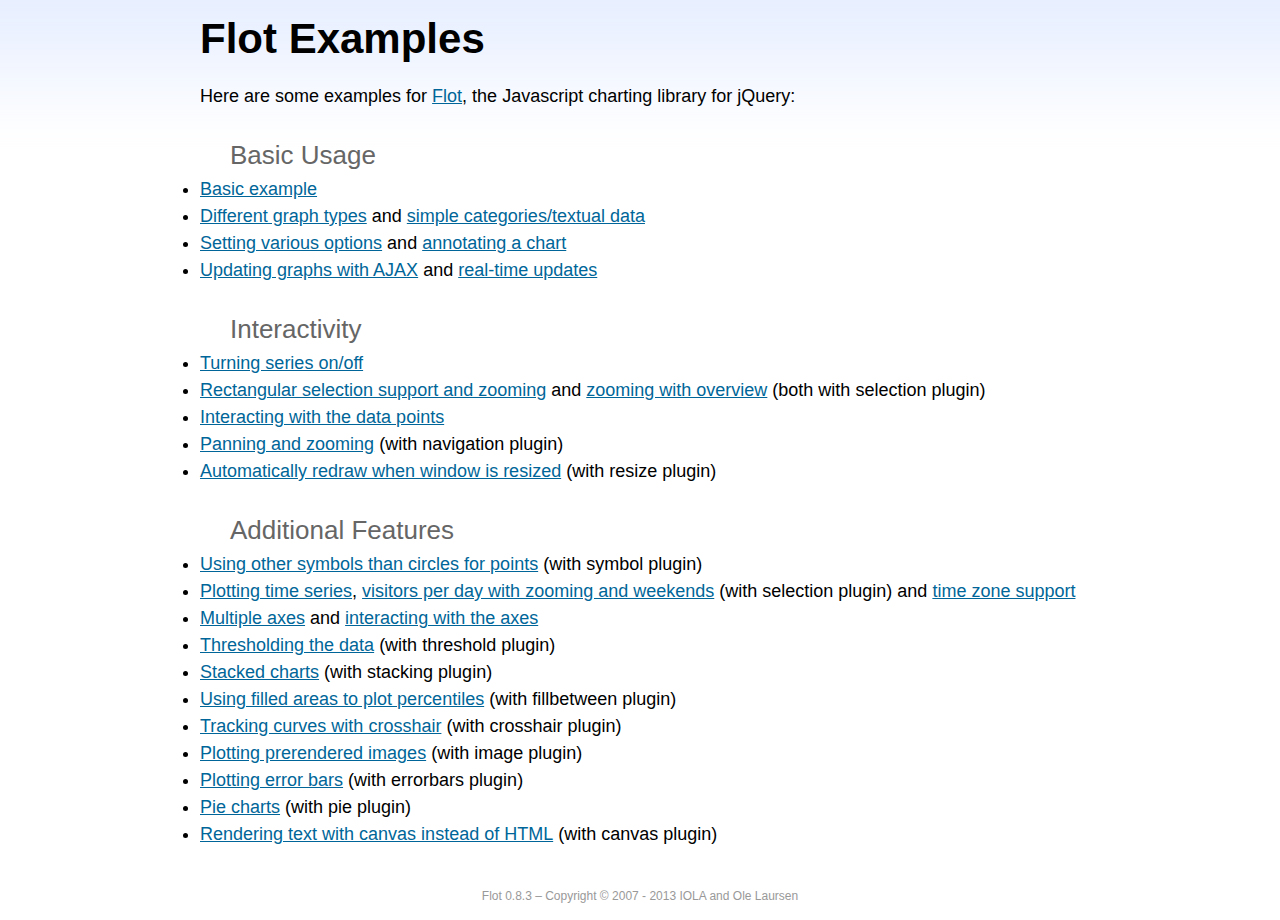
<file: LitkeyDemo/assets/libs/flot/examples/index.html>
<!DOCTYPE html PUBLIC "-//W3C//DTD HTML 4.01//EN" "http://www.w3.org/TR/html4/strict.dtd">
<html>
<head>
	<meta http-equiv="Content-Type" content="text/html; charset=utf-8">
	<title>Flot Examples</title>
	<link href="examples.css" rel="stylesheet" type="text/css">
	<style>

	h3 {
		margin-top: 30px;
		margin-bottom: 5px;
	}

	</style>
	<script language="javascript" type="text/javascript" src="../jquery.js"></script>
	<script language="javascript" type="text/javascript" src="../jquery.flot.js"></script>
	<script type="text/javascript">

	$(function() {

		// Add the Flot version string to the footer

		$("#footer").prepend("Flot " + $.plot.version + " &ndash; ");
	});

	</script>
</head>
<body>

	<div id="header">
		<h2>Flot Examples</h2>
	</div>

	<div id="content">

		<p>Here are some examples for <a href="http://www.flotcharts.org">Flot</a>, the Javascript charting library for jQuery:</p>

		<h3>Basic Usage</h3>

		<ul>
			<li><a href="basic-usage/index.html">Basic example</a></li>
			<li><a href="series-types/index.html">Different graph types</a> and <a href="categories/index.html">simple categories/textual data</a></li>
			<li><a href="basic-options/index.html">Setting various options</a> and <a href="annotating/index.html">annotating a chart</a></li>
			<li><a href="ajax/index.html">Updating graphs with AJAX</a> and <a href="realtime/index.html">real-time updates</a></li>
		</ul>

		<h3>Interactivity</h3>

		<ul>
			<li><a href="series-toggle/index.html">Turning series on/off</a></li>
			<li><a href="selection/index.html">Rectangular selection support and zooming</a> and <a href="zooming/index.html">zooming with overview</a> (both with selection plugin)</li>
			<li><a href="interacting/index.html">Interacting with the data points</a></li>
			<li><a href="navigate/index.html">Panning and zooming</a> (with navigation plugin)</li>
			<li><a href="resize/index.html">Automatically redraw when window is resized</a> (with resize plugin)</li>
		</ul>

		<h3>Additional Features</h3>

		<ul>
			<li><a href="symbols/index.html">Using other symbols than circles for points</a> (with symbol plugin)</li>
			<li><a href="axes-time/index.html">Plotting time series</a>, <a href="visitors/index.html">visitors per day with zooming and weekends</a> (with selection plugin) and <a href="axes-time-zones/index.html">time zone support</a></li>
			<li><a href="axes-multiple/index.html">Multiple axes</a> and <a href="axes-interacting/index.html">interacting with the axes</a></li>
			<li><a href="threshold/index.html">Thresholding the data</a> (with threshold plugin)</li>
			<li><a href="stacking/index.html">Stacked charts</a> (with stacking plugin)</li>
			<li><a href="percentiles/index.html">Using filled areas to plot percentiles</a> (with fillbetween plugin)</li>
			<li><a href="tracking/index.html">Tracking curves with crosshair</a> (with crosshair plugin)</li>
			<li><a href="image/index.html">Plotting prerendered images</a> (with image plugin)</li>
			<li><a href="series-errorbars/index.html">Plotting error bars</a> (with errorbars plugin)</li>
			<li><a href="series-pie/index.html">Pie charts</a> (with pie plugin)</li>
			<li><a href="canvas/index.html">Rendering text with canvas instead of HTML</a> (with canvas plugin)</li>
		</ul>

	</div>

	<div id="footer">
		Copyright &copy; 2007 - 2013 IOLA and Ole Laursen
	</div>

</body>
</html>
</file>
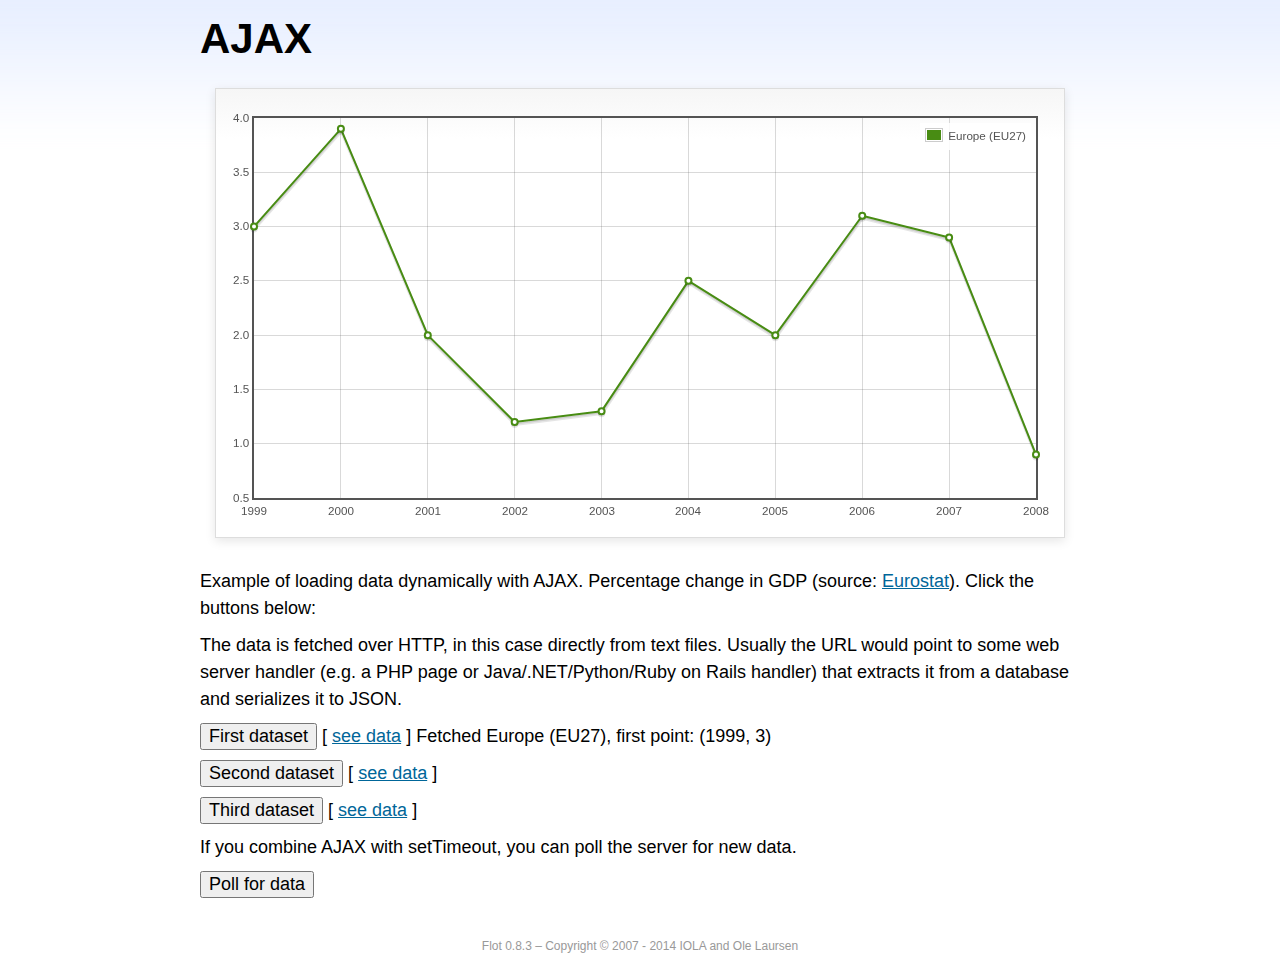
<file: LitkeyDemo/assets/libs/flot/examples/ajax/index.html>
<!DOCTYPE html PUBLIC "-//W3C//DTD HTML 4.01//EN" "http://www.w3.org/TR/html4/strict.dtd">
<html>
<head>
	<meta http-equiv="Content-Type" content="text/html; charset=utf-8">
	<title>Flot Examples: AJAX</title>
	<link href="../examples.css" rel="stylesheet" type="text/css">
	<!--[if lte IE 8]><script language="javascript" type="text/javascript" src="../../excanvas.min.js"></script><![endif]-->
	<script language="javascript" type="text/javascript" src="../../jquery.js"></script>
	<script language="javascript" type="text/javascript" src="../../jquery.flot.js"></script>
	<script type="text/javascript">

	$(function() {

		var options = {
			lines: {
				show: true
			},
			points: {
				show: true
			},
			xaxis: {
				tickDecimals: 0,
				tickSize: 1
			}
		};

		var data = [];

		$.plot("#placeholder", data, options);

		// Fetch one series, adding to what we already have

		var alreadyFetched = {};

		$("button.fetchSeries").click(function () {

			var button = $(this);

			// Find the URL in the link right next to us, then fetch the data

			var dataurl = button.siblings("a").attr("href");

			function onDataReceived(series) {

				// Extract the first coordinate pair; jQuery has parsed it, so
				// the data is now just an ordinary JavaScript object

				var firstcoordinate = "(" + series.data[0][0] + ", " + series.data[0][1] + ")";
				button.siblings("span").text("Fetched " + series.label + ", first point: " + firstcoordinate);

				// Push the new data onto our existing data array

				if (!alreadyFetched[series.label]) {
					alreadyFetched[series.label] = true;
					data.push(series);
				}

				$.plot("#placeholder", data, options);
			}

			$.ajax({
				url: dataurl,
				type: "GET",
				dataType: "json",
				success: onDataReceived
			});
		});

		// Initiate a recurring data update

		$("button.dataUpdate").click(function () {

			data = [];
			alreadyFetched = {};

			$.plot("#placeholder", data, options);

			var iteration = 0;

			function fetchData() {

				++iteration;

				function onDataReceived(series) {

					// Load all the data in one pass; if we only got partial
					// data we could merge it with what we already have.

					data = [ series ];
					$.plot("#placeholder", data, options);
				}

				// Normally we call the same URL - a script connected to a
				// database - but in this case we only have static example
				// files, so we need to modify the URL.

				$.ajax({
					url: "data-eu-gdp-growth-" + iteration + ".json",
					type: "GET",
					dataType: "json",
					success: onDataReceived
				});

				if (iteration < 5) {
					setTimeout(fetchData, 1000);
				} else {
					data = [];
					alreadyFetched = {};
				}
			}

			setTimeout(fetchData, 1000);
		});

		// Load the first series by default, so we don't have an empty plot

		$("button.fetchSeries:first").click();

		// Add the Flot version string to the footer

		$("#footer").prepend("Flot " + $.plot.version + " &ndash; ");
	});

	</script>
</head>
<body>

	<div id="header">
		<h2>AJAX</h2>
	</div>

	<div id="content">

		<div class="demo-container">
			<div id="placeholder" class="demo-placeholder"></div>
		</div>

		<p>Example of loading data dynamically with AJAX. Percentage change in GDP (source: <a href="http://epp.eurostat.ec.europa.eu/tgm/table.do?tab=table&init=1&plugin=1&language=en&pcode=tsieb020">Eurostat</a>). Click the buttons below:</p>

		<p>The data is fetched over HTTP, in this case directly from text files. Usually the URL would point to some web server handler (e.g. a PHP page or Java/.NET/Python/Ruby on Rails handler) that extracts it from a database and serializes it to JSON.</p>

		<p>
			<button class="fetchSeries">First dataset</button>
			[ <a href="data-eu-gdp-growth.json">see data</a> ]
			<span></span>
		</p>

		<p>
			<button class="fetchSeries">Second dataset</button>
			[ <a href="data-japan-gdp-growth.json">see data</a> ]
			<span></span>
		</p>

		<p>
			<button class="fetchSeries">Third dataset</button>
			[ <a href="data-usa-gdp-growth.json">see data</a> ]
			<span></span>
		</p>

		<p>If you combine AJAX with setTimeout, you can poll the server for new data.</p>

		<p>
			<button class="dataUpdate">Poll for data</button>
		</p>

	</div>

	<div id="footer">
		Copyright &copy; 2007 - 2014 IOLA and Ole Laursen
	</div>

</body>
</html>
</file>
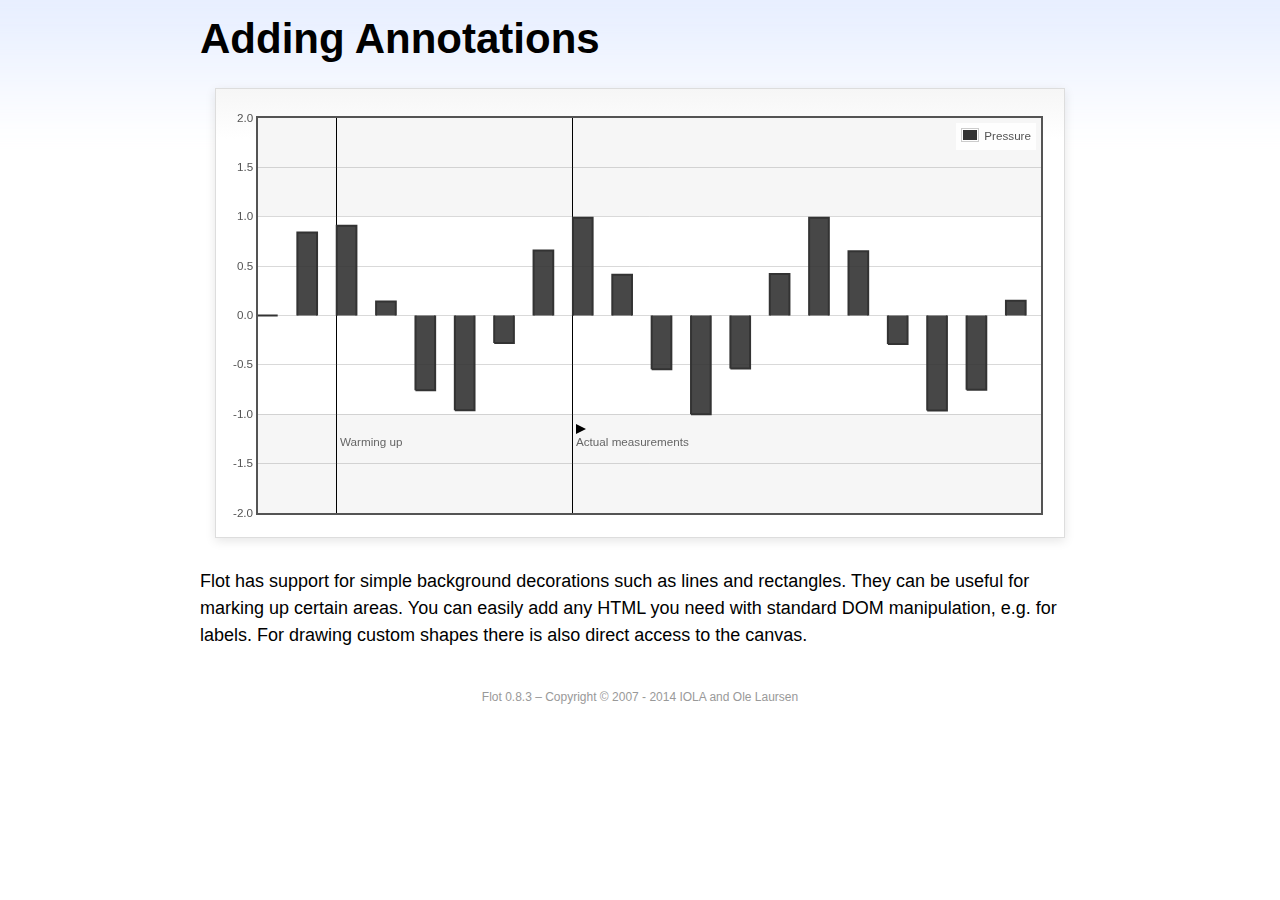
<file: LitkeyDemo/assets/libs/flot/examples/annotating/index.html>
<!DOCTYPE html PUBLIC "-//W3C//DTD HTML 4.01//EN" "http://www.w3.org/TR/html4/strict.dtd">
<html>
<head>
	<meta http-equiv="Content-Type" content="text/html; charset=utf-8">
	<title>Flot Examples: Adding Annotations</title>
	<link href="../examples.css" rel="stylesheet" type="text/css">
	<!--[if lte IE 8]><script language="javascript" type="text/javascript" src="../../excanvas.min.js"></script><![endif]-->
	<script language="javascript" type="text/javascript" src="../../jquery.js"></script>
	<script language="javascript" type="text/javascript" src="../../jquery.flot.js"></script>
	<script type="text/javascript">

	$(function() {

		var d1 = [];
		for (var i = 0; i < 20; ++i) {
			d1.push([i, Math.sin(i)]);
		}

		var data = [{ data: d1, label: "Pressure", color: "#333" }];

		var markings = [
			{ color: "#f6f6f6", yaxis: { from: 1 } },
			{ color: "#f6f6f6", yaxis: { to: -1 } },
			{ color: "#000", lineWidth: 1, xaxis: { from: 2, to: 2 } },
			{ color: "#000", lineWidth: 1, xaxis: { from: 8, to: 8 } }
		];

		var placeholder = $("#placeholder");

		var plot = $.plot(placeholder, data, {
			bars: { show: true, barWidth: 0.5, fill: 0.9 },
			xaxis: { ticks: [], autoscaleMargin: 0.02 },
			yaxis: { min: -2, max: 2 },
			grid: { markings: markings }
		});

		var o = plot.pointOffset({ x: 2, y: -1.2});

		// Append it to the placeholder that Flot already uses for positioning

		placeholder.append("<div style='position:absolute;left:" + (o.left + 4) + "px;top:" + o.top + "px;color:#666;font-size:smaller'>Warming up</div>");

		o = plot.pointOffset({ x: 8, y: -1.2});
		placeholder.append("<div style='position:absolute;left:" + (o.left + 4) + "px;top:" + o.top + "px;color:#666;font-size:smaller'>Actual measurements</div>");

		// Draw a little arrow on top of the last label to demonstrate canvas
		// drawing

		var ctx = plot.getCanvas().getContext("2d");
		ctx.beginPath();
		o.left += 4;
		ctx.moveTo(o.left, o.top);
		ctx.lineTo(o.left, o.top - 10);
		ctx.lineTo(o.left + 10, o.top - 5);
		ctx.lineTo(o.left, o.top);
		ctx.fillStyle = "#000";
		ctx.fill();

		// Add the Flot version string to the footer

		$("#footer").prepend("Flot " + $.plot.version + " &ndash; ");
	});

	</script>
</head>
<body>

	<div id="header">
		<h2>Adding Annotations</h2>
	</div>

	<div id="content">

		<div class="demo-container">
			<div id="placeholder" class="demo-placeholder"></div>
		</div>

		<p>Flot has support for simple background decorations such as lines and rectangles. They can be useful for marking up certain areas. You can easily add any HTML you need with standard DOM manipulation, e.g. for labels. For drawing custom shapes there is also direct access to the canvas.</p>

	</div>

	<div id="footer">
		Copyright &copy; 2007 - 2014 IOLA and Ole Laursen
	</div>

</body>
</html>
</file>
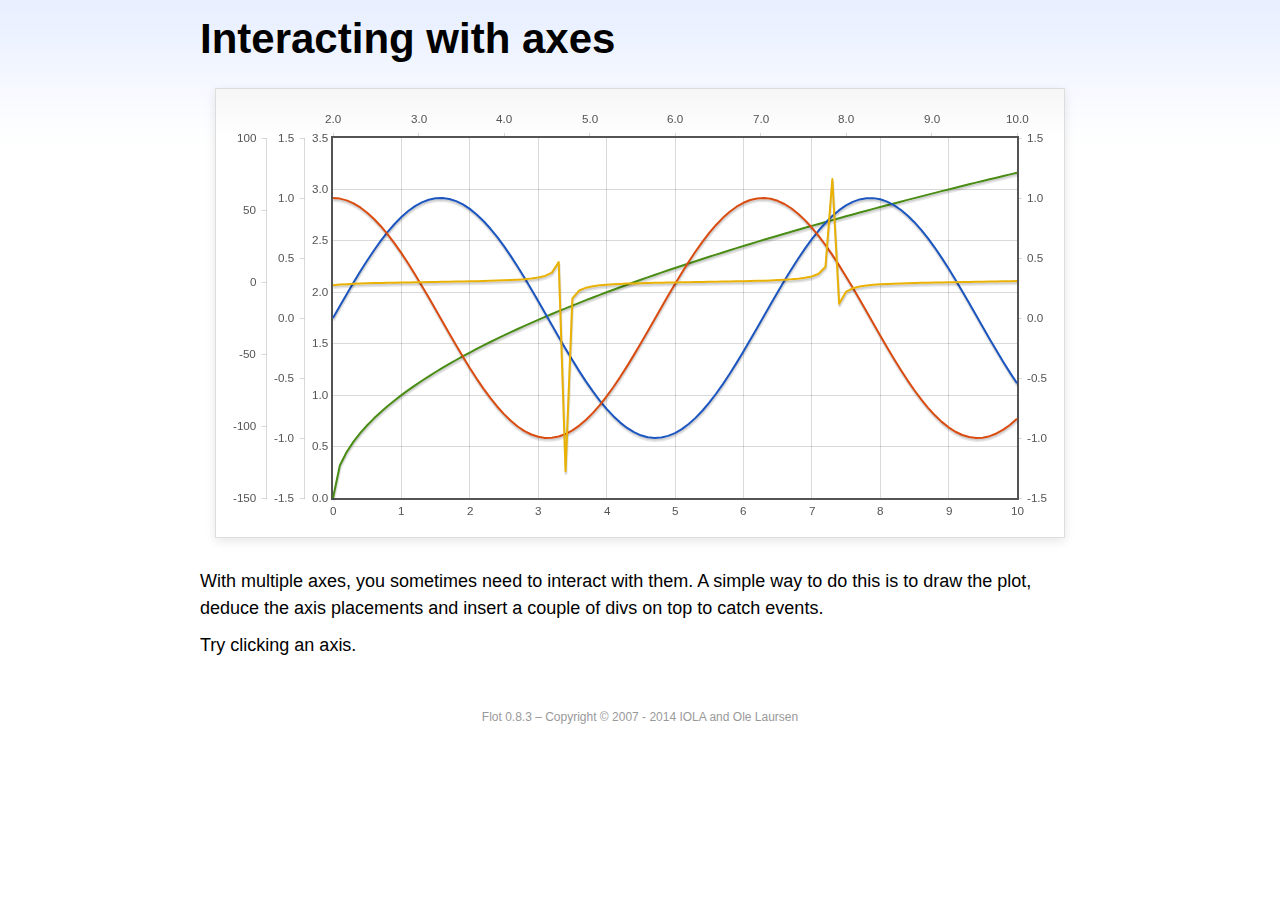
<file: LitkeyDemo/assets/libs/flot/examples/axes-interacting/index.html>
<!DOCTYPE html PUBLIC "-//W3C//DTD HTML 4.01//EN" "http://www.w3.org/TR/html4/strict.dtd">
<html>
<head>
	<meta http-equiv="Content-Type" content="text/html; charset=utf-8">
	<title>Flot Examples: Interacting with axes</title>
	<link href="../examples.css" rel="stylesheet" type="text/css">
	<!--[if lte IE 8]><script language="javascript" type="text/javascript" src="../../excanvas.min.js"></script><![endif]-->
	<script language="javascript" type="text/javascript" src="../../jquery.js"></script>
	<script language="javascript" type="text/javascript" src="../../jquery.flot.js"></script>
	<script type="text/javascript">

	$(function() {

		function generate(start, end, fn) {
			var res = [];
			for (var i = 0; i <= 100; ++i) {
				var x = start + i / 100 * (end - start);
				res.push([x, fn(x)]);
			}
			return res;
		}

		var data = [
			{ data: generate(0, 10, function (x) { return Math.sqrt(x);}), xaxis: 1, yaxis:1 },
			{ data: generate(0, 10, function (x) { return Math.sin(x);}), xaxis: 1, yaxis:2 },
			{ data: generate(0, 10, function (x) { return Math.cos(x);}), xaxis: 1, yaxis:3 },
			{ data: generate(2, 10, function (x) { return Math.tan(x);}), xaxis: 2, yaxis: 4 }
		];

		var plot = $.plot("#placeholder", data, {
			xaxes: [
				{ position: 'bottom' },
				{ position: 'top'}
			],
			yaxes: [
				{ position: 'left' },
				{ position: 'left' },
				{ position: 'right' },
				{ position: 'left' }
			]
		});

		// Create a div for each axis

		$.each(plot.getAxes(), function (i, axis) {
			if (!axis.show)
				return;

			var box = axis.box;

			$("<div class='axisTarget' style='position:absolute; left:" + box.left + "px; top:" + box.top + "px; width:" + box.width +  "px; height:" + box.height + "px'></div>")
				.data("axis.direction", axis.direction)
				.data("axis.n", axis.n)
				.css({ backgroundColor: "#f00", opacity: 0, cursor: "pointer" })
				.appendTo(plot.getPlaceholder())
				.hover(
					function () { $(this).css({ opacity: 0.10 }) },
					function () { $(this).css({ opacity: 0 }) }
				)
				.click(function () {
					$("#click").text("You clicked the " + axis.direction + axis.n + "axis!")
				});
		});

		// Add the Flot version string to the footer

		$("#footer").prepend("Flot " + $.plot.version + " &ndash; ");
	});

	</script>
</head>
<body>

	<div id="header">
		<h2>Interacting with axes</h2>
	</div>

	<div id="content">

		<div class="demo-container">
			<div id="placeholder" class="demo-placeholder"></div>
		</div>

		<p>With multiple axes, you sometimes need to interact with them. A simple way to do this is to draw the plot, deduce the axis placements and insert a couple of divs on top to catch events.</p>

		<p>Try clicking an axis.</p>

		<p id="click"></p>

	</div>

	<div id="footer">
		Copyright &copy; 2007 - 2014 IOLA and Ole Laursen
	</div>

</body>
</html>
</file>
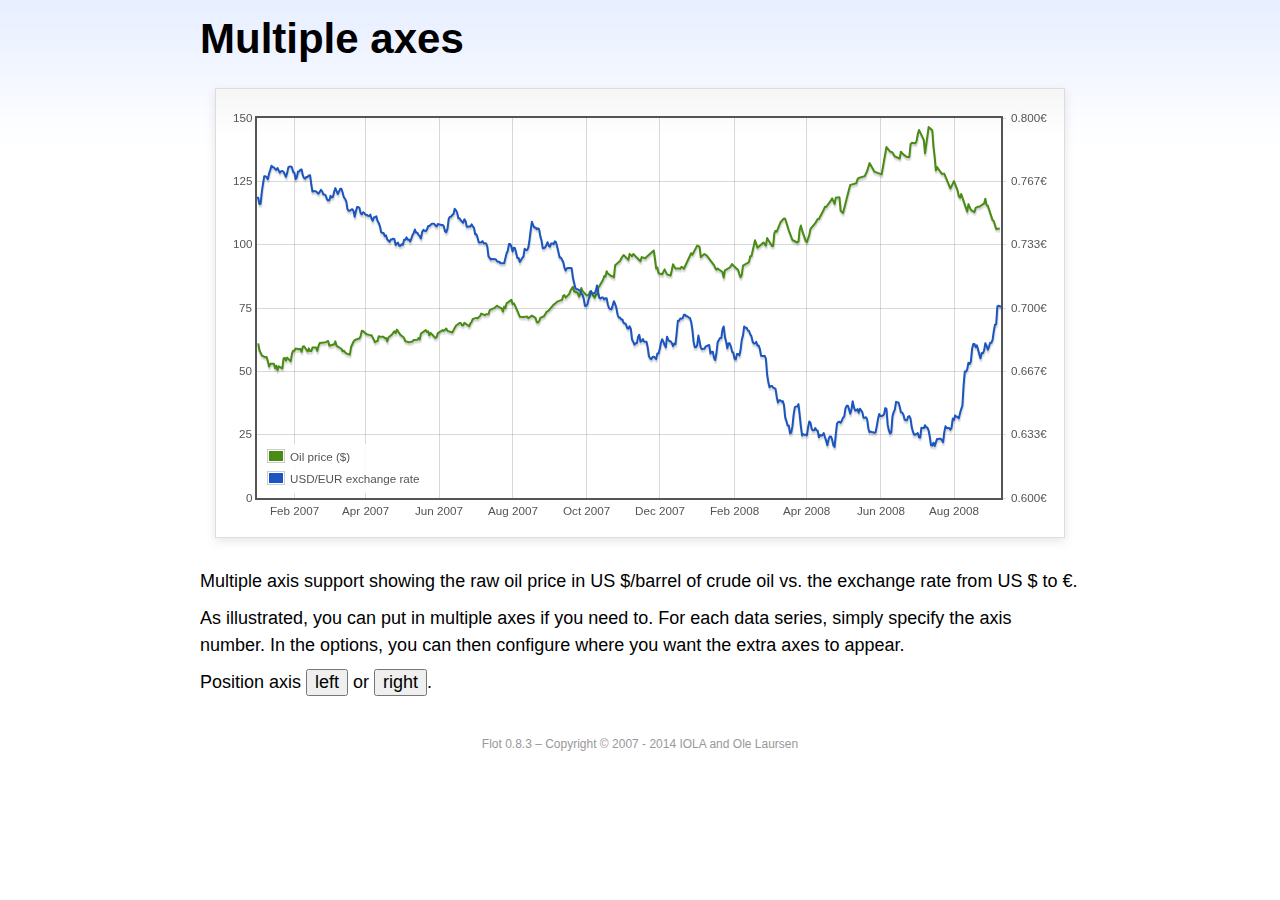
<file: LitkeyDemo/assets/libs/flot/examples/axes-multiple/index.html>
<!DOCTYPE html PUBLIC "-//W3C//DTD HTML 4.01//EN" "http://www.w3.org/TR/html4/strict.dtd">
<html>
<head>
	<meta http-equiv="Content-Type" content="text/html; charset=utf-8">
	<title>Flot Examples: Multiple Axes</title>
	<link href="../examples.css" rel="stylesheet" type="text/css">
	<!--[if lte IE 8]><script language="javascript" type="text/javascript" src="../../excanvas.min.js"></script><![endif]-->
	<script language="javascript" type="text/javascript" src="../../jquery.js"></script>
	<script language="javascript" type="text/javascript" src="../../jquery.flot.js"></script>
	<script language="javascript" type="text/javascript" src="../../jquery.flot.time.js"></script>
	<script type="text/javascript">

	$(function() {

		var oilprices = [[1167692400000,61.05], [1167778800000,58.32], [1167865200000,57.35], [1167951600000,56.31], [1168210800000,55.55], [1168297200000,55.64], [1168383600000,54.02], [1168470000000,51.88], [1168556400000,52.99], [1168815600000,52.99], [1168902000000,51.21], [1168988400000,52.24], [1169074800000,50.48], [1169161200000,51.99], [1169420400000,51.13], [1169506800000,55.04], [1169593200000,55.37], [1169679600000,54.23], [1169766000000,55.42], [1170025200000,54.01], [1170111600000,56.97], [1170198000000,58.14], [1170284400000,58.14], [1170370800000,59.02], [1170630000000,58.74], [1170716400000,58.88], [1170802800000,57.71], [1170889200000,59.71], [1170975600000,59.89], [1171234800000,57.81], [1171321200000,59.06], [1171407600000,58.00], [1171494000000,57.99], [1171580400000,59.39], [1171839600000,59.39], [1171926000000,58.07], [1172012400000,60.07], [1172098800000,61.14], [1172444400000,61.39], [1172530800000,61.46], [1172617200000,61.79], [1172703600000,62.00], [1172790000000,60.07], [1173135600000,60.69], [1173222000000,61.82], [1173308400000,60.05], [1173654000000,58.91], [1173740400000,57.93], [1173826800000,58.16], [1173913200000,57.55], [1173999600000,57.11], [1174258800000,56.59], [1174345200000,59.61], [1174518000000,61.69], [1174604400000,62.28], [1174860000000,62.91], [1174946400000,62.93], [1175032800000,64.03], [1175119200000,66.03], [1175205600000,65.87], [1175464800000,64.64], [1175637600000,64.38], [1175724000000,64.28], [1175810400000,64.28], [1176069600000,61.51], [1176156000000,61.89], [1176242400000,62.01], [1176328800000,63.85], [1176415200000,63.63], [1176674400000,63.61], [1176760800000,63.10], [1176847200000,63.13], [1176933600000,61.83], [1177020000000,63.38], [1177279200000,64.58], [1177452000000,65.84], [1177538400000,65.06], [1177624800000,66.46], [1177884000000,64.40], [1178056800000,63.68], [1178143200000,63.19], [1178229600000,61.93], [1178488800000,61.47], [1178575200000,61.55], [1178748000000,61.81], [1178834400000,62.37], [1179093600000,62.46], [1179180000000,63.17], [1179266400000,62.55], [1179352800000,64.94], [1179698400000,66.27], [1179784800000,65.50], [1179871200000,65.77], [1179957600000,64.18], [1180044000000,65.20], [1180389600000,63.15], [1180476000000,63.49], [1180562400000,65.08], [1180908000000,66.30], [1180994400000,65.96], [1181167200000,66.93], [1181253600000,65.98], [1181599200000,65.35], [1181685600000,66.26], [1181858400000,68.00], [1182117600000,69.09], [1182204000000,69.10], [1182290400000,68.19], [1182376800000,68.19], [1182463200000,69.14], [1182722400000,68.19], [1182808800000,67.77], [1182895200000,68.97], [1182981600000,69.57], [1183068000000,70.68], [1183327200000,71.09], [1183413600000,70.92], [1183586400000,71.81], [1183672800000,72.81], [1183932000000,72.19], [1184018400000,72.56], [1184191200000,72.50], [1184277600000,74.15], [1184623200000,75.05], [1184796000000,75.92], [1184882400000,75.57], [1185141600000,74.89], [1185228000000,73.56], [1185314400000,75.57], [1185400800000,74.95], [1185487200000,76.83], [1185832800000,78.21], [1185919200000,76.53], [1186005600000,76.86], [1186092000000,76.00], [1186437600000,71.59], [1186696800000,71.47], [1186956000000,71.62], [1187042400000,71.00], [1187301600000,71.98], [1187560800000,71.12], [1187647200000,69.47], [1187733600000,69.26], [1187820000000,69.83], [1187906400000,71.09], [1188165600000,71.73], [1188338400000,73.36], [1188511200000,74.04], [1188856800000,76.30], [1189116000000,77.49], [1189461600000,78.23], [1189548000000,79.91], [1189634400000,80.09], [1189720800000,79.10], [1189980000000,80.57], [1190066400000,81.93], [1190239200000,83.32], [1190325600000,81.62], [1190584800000,80.95], [1190671200000,79.53], [1190757600000,80.30], [1190844000000,82.88], [1190930400000,81.66], [1191189600000,80.24], [1191276000000,80.05], [1191362400000,79.94], [1191448800000,81.44], [1191535200000,81.22], [1191794400000,79.02], [1191880800000,80.26], [1191967200000,80.30], [1192053600000,83.08], [1192140000000,83.69], [1192399200000,86.13], [1192485600000,87.61], [1192572000000,87.40], [1192658400000,89.47], [1192744800000,88.60], [1193004000000,87.56], [1193090400000,87.56], [1193176800000,87.10], [1193263200000,91.86], [1193612400000,93.53], [1193698800000,94.53], [1193871600000,95.93], [1194217200000,93.98], [1194303600000,96.37], [1194476400000,95.46], [1194562800000,96.32], [1195081200000,93.43], [1195167600000,95.10], [1195426800000,94.64], [1195513200000,95.10], [1196031600000,97.70], [1196118000000,94.42], [1196204400000,90.62], [1196290800000,91.01], [1196377200000,88.71], [1196636400000,88.32], [1196809200000,90.23], [1196982000000,88.28], [1197241200000,87.86], [1197327600000,90.02], [1197414000000,92.25], [1197586800000,90.63], [1197846000000,90.63], [1197932400000,90.49], [1198018800000,91.24], [1198105200000,91.06], [1198191600000,90.49], [1198710000000,96.62], [1198796400000,96.00], [1199142000000,99.62], [1199314800000,99.18], [1199401200000,95.09], [1199660400000,96.33], [1199833200000,95.67], [1200351600000,91.90], [1200438000000,90.84], [1200524400000,90.13], [1200610800000,90.57], [1200956400000,89.21], [1201042800000,86.99], [1201129200000,89.85], [1201474800000,90.99], [1201561200000,91.64], [1201647600000,92.33], [1201734000000,91.75], [1202079600000,90.02], [1202166000000,88.41], [1202252400000,87.14], [1202338800000,88.11], [1202425200000,91.77], [1202770800000,92.78], [1202857200000,93.27], [1202943600000,95.46], [1203030000000,95.46], [1203289200000,101.74], [1203462000000,98.81], [1203894000000,100.88], [1204066800000,99.64], [1204153200000,102.59], [1204239600000,101.84], [1204498800000,99.52], [1204585200000,99.52], [1204671600000,104.52], [1204758000000,105.47], [1204844400000,105.15], [1205103600000,108.75], [1205276400000,109.92], [1205362800000,110.33], [1205449200000,110.21], [1205708400000,105.68], [1205967600000,101.84], [1206313200000,100.86], [1206399600000,101.22], [1206486000000,105.90], [1206572400000,107.58], [1206658800000,105.62], [1206914400000,101.58], [1207000800000,100.98], [1207173600000,103.83], [1207260000000,106.23], [1207605600000,108.50], [1207778400000,110.11], [1207864800000,110.14], [1208210400000,113.79], [1208296800000,114.93], [1208383200000,114.86], [1208728800000,117.48], [1208815200000,118.30], [1208988000000,116.06], [1209074400000,118.52], [1209333600000,118.75], [1209420000000,113.46], [1209592800000,112.52], [1210024800000,121.84], [1210111200000,123.53], [1210197600000,123.69], [1210543200000,124.23], [1210629600000,125.80], [1210716000000,126.29], [1211148000000,127.05], [1211320800000,129.07], [1211493600000,132.19], [1211839200000,128.85], [1212357600000,127.76], [1212703200000,138.54], [1212962400000,136.80], [1213135200000,136.38], [1213308000000,134.86], [1213653600000,134.01], [1213740000000,136.68], [1213912800000,135.65], [1214172000000,134.62], [1214258400000,134.62], [1214344800000,134.62], [1214431200000,139.64], [1214517600000,140.21], [1214776800000,140.00], [1214863200000,140.97], [1214949600000,143.57], [1215036000000,145.29], [1215381600000,141.37], [1215468000000,136.04], [1215727200000,146.40], [1215986400000,145.18], [1216072800000,138.74], [1216159200000,134.60], [1216245600000,129.29], [1216332000000,130.65], [1216677600000,127.95], [1216850400000,127.95], [1217282400000,122.19], [1217455200000,124.08], [1217541600000,125.10], [1217800800000,121.41], [1217887200000,119.17], [1217973600000,118.58], [1218060000000,120.02], [1218405600000,114.45], [1218492000000,113.01], [1218578400000,116.00], [1218751200000,113.77], [1219010400000,112.87], [1219096800000,114.53], [1219269600000,114.98], [1219356000000,114.98], [1219701600000,116.27], [1219788000000,118.15], [1219874400000,115.59], [1219960800000,115.46], [1220306400000,109.71], [1220392800000,109.35], [1220565600000,106.23], [1220824800000,106.34]];

		var exchangerates = [[1167606000000,0.7580], [1167692400000,0.7580], [1167778800000,0.75470], [1167865200000,0.75490], [1167951600000,0.76130], [1168038000000,0.76550], [1168124400000,0.76930], [1168210800000,0.76940], [1168297200000,0.76880], [1168383600000,0.76780], [1168470000000,0.77080], [1168556400000,0.77270], [1168642800000,0.77490], [1168729200000,0.77410], [1168815600000,0.77410], [1168902000000,0.77320], [1168988400000,0.77270], [1169074800000,0.77370], [1169161200000,0.77240], [1169247600000,0.77120], [1169334000000,0.7720], [1169420400000,0.77210], [1169506800000,0.77170], [1169593200000,0.77040], [1169679600000,0.7690], [1169766000000,0.77110], [1169852400000,0.7740], [1169938800000,0.77450], [1170025200000,0.77450], [1170111600000,0.7740], [1170198000000,0.77160], [1170284400000,0.77130], [1170370800000,0.76780], [1170457200000,0.76880], [1170543600000,0.77180], [1170630000000,0.77180], [1170716400000,0.77280], [1170802800000,0.77290], [1170889200000,0.76980], [1170975600000,0.76850], [1171062000000,0.76810], [1171148400000,0.7690], [1171234800000,0.7690], [1171321200000,0.76980], [1171407600000,0.76990], [1171494000000,0.76510], [1171580400000,0.76130], [1171666800000,0.76160], [1171753200000,0.76140], [1171839600000,0.76140], [1171926000000,0.76070], [1172012400000,0.76020], [1172098800000,0.76110], [1172185200000,0.76220], [1172271600000,0.76150], [1172358000000,0.75980], [1172444400000,0.75980], [1172530800000,0.75920], [1172617200000,0.75730], [1172703600000,0.75660], [1172790000000,0.75670], [1172876400000,0.75910], [1172962800000,0.75820], [1173049200000,0.75850], [1173135600000,0.76130], [1173222000000,0.76310], [1173308400000,0.76150], [1173394800000,0.760], [1173481200000,0.76130], [1173567600000,0.76270], [1173654000000,0.76270], [1173740400000,0.76080], [1173826800000,0.75830], [1173913200000,0.75750], [1173999600000,0.75620], [1174086000000,0.7520], [1174172400000,0.75120], [1174258800000,0.75120], [1174345200000,0.75170], [1174431600000,0.7520], [1174518000000,0.75110], [1174604400000,0.7480], [1174690800000,0.75090], [1174777200000,0.75310], [1174860000000,0.75310], [1174946400000,0.75270], [1175032800000,0.74980], [1175119200000,0.74930], [1175205600000,0.75040], [1175292000000,0.750], [1175378400000,0.74910], [1175464800000,0.74910], [1175551200000,0.74850], [1175637600000,0.74840], [1175724000000,0.74920], [1175810400000,0.74710], [1175896800000,0.74590], [1175983200000,0.74770], [1176069600000,0.74770], [1176156000000,0.74830], [1176242400000,0.74580], [1176328800000,0.74480], [1176415200000,0.7430], [1176501600000,0.73990], [1176588000000,0.73950], [1176674400000,0.73950], [1176760800000,0.73780], [1176847200000,0.73820], [1176933600000,0.73620], [1177020000000,0.73550], [1177106400000,0.73480], [1177192800000,0.73610], [1177279200000,0.73610], [1177365600000,0.73650], [1177452000000,0.73620], [1177538400000,0.73310], [1177624800000,0.73390], [1177711200000,0.73440], [1177797600000,0.73270], [1177884000000,0.73270], [1177970400000,0.73360], [1178056800000,0.73330], [1178143200000,0.73590], [1178229600000,0.73590], [1178316000000,0.73720], [1178402400000,0.7360], [1178488800000,0.7360], [1178575200000,0.7350], [1178661600000,0.73650], [1178748000000,0.73840], [1178834400000,0.73950], [1178920800000,0.74130], [1179007200000,0.73970], [1179093600000,0.73960], [1179180000000,0.73850], [1179266400000,0.73780], [1179352800000,0.73660], [1179439200000,0.740], [1179525600000,0.74110], [1179612000000,0.74060], [1179698400000,0.74050], [1179784800000,0.74140], [1179871200000,0.74310], [1179957600000,0.74310], [1180044000000,0.74380], [1180130400000,0.74430], [1180216800000,0.74430], [1180303200000,0.74430], [1180389600000,0.74340], [1180476000000,0.74290], [1180562400000,0.74420], [1180648800000,0.7440], [1180735200000,0.74390], [1180821600000,0.74370], [1180908000000,0.74370], [1180994400000,0.74290], [1181080800000,0.74030], [1181167200000,0.73990], [1181253600000,0.74180], [1181340000000,0.74680], [1181426400000,0.7480], [1181512800000,0.7480], [1181599200000,0.7490], [1181685600000,0.74940], [1181772000000,0.75220], [1181858400000,0.75150], [1181944800000,0.75020], [1182031200000,0.74720], [1182117600000,0.74720], [1182204000000,0.74620], [1182290400000,0.74550], [1182376800000,0.74490], [1182463200000,0.74670], [1182549600000,0.74580], [1182636000000,0.74270], [1182722400000,0.74270], [1182808800000,0.7430], [1182895200000,0.74290], [1182981600000,0.7440], [1183068000000,0.7430], [1183154400000,0.74220], [1183240800000,0.73880], [1183327200000,0.73880], [1183413600000,0.73690], [1183500000000,0.73450], [1183586400000,0.73450], [1183672800000,0.73450], [1183759200000,0.73520], [1183845600000,0.73410], [1183932000000,0.73410], [1184018400000,0.7340], [1184104800000,0.73240], [1184191200000,0.72720], [1184277600000,0.72640], [1184364000000,0.72550], [1184450400000,0.72580], [1184536800000,0.72580], [1184623200000,0.72560], [1184709600000,0.72570], [1184796000000,0.72470], [1184882400000,0.72430], [1184968800000,0.72440], [1185055200000,0.72350], [1185141600000,0.72350], [1185228000000,0.72350], [1185314400000,0.72350], [1185400800000,0.72620], [1185487200000,0.72880], [1185573600000,0.73010], [1185660000000,0.73370], [1185746400000,0.73370], [1185832800000,0.73240], [1185919200000,0.72970], [1186005600000,0.73170], [1186092000000,0.73150], [1186178400000,0.72880], [1186264800000,0.72630], [1186351200000,0.72630], [1186437600000,0.72420], [1186524000000,0.72530], [1186610400000,0.72640], [1186696800000,0.7270], [1186783200000,0.73120], [1186869600000,0.73050], [1186956000000,0.73050], [1187042400000,0.73180], [1187128800000,0.73580], [1187215200000,0.74090], [1187301600000,0.74540], [1187388000000,0.74370], [1187474400000,0.74240], [1187560800000,0.74240], [1187647200000,0.74150], [1187733600000,0.74190], [1187820000000,0.74140], [1187906400000,0.73770], [1187992800000,0.73550], [1188079200000,0.73150], [1188165600000,0.73150], [1188252000000,0.7320], [1188338400000,0.73320], [1188424800000,0.73460], [1188511200000,0.73280], [1188597600000,0.73230], [1188684000000,0.7340], [1188770400000,0.7340], [1188856800000,0.73360], [1188943200000,0.73510], [1189029600000,0.73460], [1189116000000,0.73210], [1189202400000,0.72940], [1189288800000,0.72660], [1189375200000,0.72660], [1189461600000,0.72540], [1189548000000,0.72420], [1189634400000,0.72130], [1189720800000,0.71970], [1189807200000,0.72090], [1189893600000,0.7210], [1189980000000,0.7210], [1190066400000,0.7210], [1190152800000,0.72090], [1190239200000,0.71590], [1190325600000,0.71330], [1190412000000,0.71050], [1190498400000,0.70990], [1190584800000,0.70990], [1190671200000,0.70930], [1190757600000,0.70930], [1190844000000,0.70760], [1190930400000,0.7070], [1191016800000,0.70490], [1191103200000,0.70120], [1191189600000,0.70110], [1191276000000,0.70190], [1191362400000,0.70460], [1191448800000,0.70630], [1191535200000,0.70890], [1191621600000,0.70770], [1191708000000,0.70770], [1191794400000,0.70770], [1191880800000,0.70910], [1191967200000,0.71180], [1192053600000,0.70790], [1192140000000,0.70530], [1192226400000,0.7050], [1192312800000,0.70550], [1192399200000,0.70550], [1192485600000,0.70450], [1192572000000,0.70510], [1192658400000,0.70510], [1192744800000,0.70170], [1192831200000,0.70], [1192917600000,0.69950], [1193004000000,0.69940], [1193090400000,0.70140], [1193176800000,0.70360], [1193263200000,0.70210], [1193349600000,0.70020], [1193436000000,0.69670], [1193522400000,0.6950], [1193612400000,0.6950], [1193698800000,0.69390], [1193785200000,0.6940], [1193871600000,0.69220], [1193958000000,0.69190], [1194044400000,0.69140], [1194130800000,0.68940], [1194217200000,0.68910], [1194303600000,0.69040], [1194390000000,0.6890], [1194476400000,0.68340], [1194562800000,0.68230], [1194649200000,0.68070], [1194735600000,0.68150], [1194822000000,0.68150], [1194908400000,0.68470], [1194994800000,0.68590], [1195081200000,0.68220], [1195167600000,0.68270], [1195254000000,0.68370], [1195340400000,0.68230], [1195426800000,0.68220], [1195513200000,0.68220], [1195599600000,0.67920], [1195686000000,0.67460], [1195772400000,0.67350], [1195858800000,0.67310], [1195945200000,0.67420], [1196031600000,0.67440], [1196118000000,0.67390], [1196204400000,0.67310], [1196290800000,0.67610], [1196377200000,0.67610], [1196463600000,0.67850], [1196550000000,0.68180], [1196636400000,0.68360], [1196722800000,0.68230], [1196809200000,0.68050], [1196895600000,0.67930], [1196982000000,0.68490], [1197068400000,0.68330], [1197154800000,0.68250], [1197241200000,0.68250], [1197327600000,0.68160], [1197414000000,0.67990], [1197500400000,0.68130], [1197586800000,0.68090], [1197673200000,0.68680], [1197759600000,0.69330], [1197846000000,0.69330], [1197932400000,0.69450], [1198018800000,0.69440], [1198105200000,0.69460], [1198191600000,0.69640], [1198278000000,0.69650], [1198364400000,0.69560], [1198450800000,0.69560], [1198537200000,0.6950], [1198623600000,0.69480], [1198710000000,0.69280], [1198796400000,0.68870], [1198882800000,0.68240], [1198969200000,0.67940], [1199055600000,0.67940], [1199142000000,0.68030], [1199228400000,0.68550], [1199314800000,0.68240], [1199401200000,0.67910], [1199487600000,0.67830], [1199574000000,0.67850], [1199660400000,0.67850], [1199746800000,0.67970], [1199833200000,0.680], [1199919600000,0.68030], [1200006000000,0.68050], [1200092400000,0.6760], [1200178800000,0.6770], [1200265200000,0.6770], [1200351600000,0.67360], [1200438000000,0.67260], [1200524400000,0.67640], [1200610800000,0.68210], [1200697200000,0.68310], [1200783600000,0.68420], [1200870000000,0.68420], [1200956400000,0.68870], [1201042800000,0.69030], [1201129200000,0.68480], [1201215600000,0.68240], [1201302000000,0.67880], [1201388400000,0.68140], [1201474800000,0.68140], [1201561200000,0.67970], [1201647600000,0.67690], [1201734000000,0.67650], [1201820400000,0.67330], [1201906800000,0.67290], [1201993200000,0.67580], [1202079600000,0.67580], [1202166000000,0.6750], [1202252400000,0.6780], [1202338800000,0.68330], [1202425200000,0.68560], [1202511600000,0.69030], [1202598000000,0.68960], [1202684400000,0.68960], [1202770800000,0.68820], [1202857200000,0.68790], [1202943600000,0.68620], [1203030000000,0.68520], [1203116400000,0.68230], [1203202800000,0.68130], [1203289200000,0.68130], [1203375600000,0.68220], [1203462000000,0.68020], [1203548400000,0.68020], [1203634800000,0.67840], [1203721200000,0.67480], [1203807600000,0.67470], [1203894000000,0.67470], [1203980400000,0.67480], [1204066800000,0.67330], [1204153200000,0.6650], [1204239600000,0.66110], [1204326000000,0.65830], [1204412400000,0.6590], [1204498800000,0.6590], [1204585200000,0.65810], [1204671600000,0.65780], [1204758000000,0.65740], [1204844400000,0.65320], [1204930800000,0.65020], [1205017200000,0.65140], [1205103600000,0.65140], [1205190000000,0.65070], [1205276400000,0.6510], [1205362800000,0.64890], [1205449200000,0.64240], [1205535600000,0.64060], [1205622000000,0.63820], [1205708400000,0.63820], [1205794800000,0.63410], [1205881200000,0.63440], [1205967600000,0.63780], [1206054000000,0.64390], [1206140400000,0.64780], [1206226800000,0.64810], [1206313200000,0.64810], [1206399600000,0.64940], [1206486000000,0.64380], [1206572400000,0.63770], [1206658800000,0.63290], [1206745200000,0.63360], [1206831600000,0.63330], [1206914400000,0.63330], [1207000800000,0.6330], [1207087200000,0.63710], [1207173600000,0.64030], [1207260000000,0.63960], [1207346400000,0.63640], [1207432800000,0.63560], [1207519200000,0.63560], [1207605600000,0.63680], [1207692000000,0.63570], [1207778400000,0.63540], [1207864800000,0.6320], [1207951200000,0.63320], [1208037600000,0.63280], [1208124000000,0.63310], [1208210400000,0.63420], [1208296800000,0.63210], [1208383200000,0.63020], [1208469600000,0.62780], [1208556000000,0.63080], [1208642400000,0.63240], [1208728800000,0.63240], [1208815200000,0.63070], [1208901600000,0.62770], [1208988000000,0.62690], [1209074400000,0.63350], [1209160800000,0.63920], [1209247200000,0.640], [1209333600000,0.64010], [1209420000000,0.63960], [1209506400000,0.64070], [1209592800000,0.64230], [1209679200000,0.64290], [1209765600000,0.64720], [1209852000000,0.64850], [1209938400000,0.64860], [1210024800000,0.64670], [1210111200000,0.64440], [1210197600000,0.64670], [1210284000000,0.65090], [1210370400000,0.64780], [1210456800000,0.64610], [1210543200000,0.64610], [1210629600000,0.64680], [1210716000000,0.64490], [1210802400000,0.6470], [1210888800000,0.64610], [1210975200000,0.64520], [1211061600000,0.64220], [1211148000000,0.64220], [1211234400000,0.64250], [1211320800000,0.64140], [1211407200000,0.63660], [1211493600000,0.63460], [1211580000000,0.6350], [1211666400000,0.63460], [1211752800000,0.63460], [1211839200000,0.63430], [1211925600000,0.63460], [1212012000000,0.63790], [1212098400000,0.64160], [1212184800000,0.64420], [1212271200000,0.64310], [1212357600000,0.64310], [1212444000000,0.64350], [1212530400000,0.6440], [1212616800000,0.64730], [1212703200000,0.64690], [1212789600000,0.63860], [1212876000000,0.63560], [1212962400000,0.6340], [1213048800000,0.63460], [1213135200000,0.6430], [1213221600000,0.64520], [1213308000000,0.64670], [1213394400000,0.65060], [1213480800000,0.65040], [1213567200000,0.65030], [1213653600000,0.64810], [1213740000000,0.64510], [1213826400000,0.6450], [1213912800000,0.64410], [1213999200000,0.64140], [1214085600000,0.64090], [1214172000000,0.64090], [1214258400000,0.64280], [1214344800000,0.64310], [1214431200000,0.64180], [1214517600000,0.63710], [1214604000000,0.63490], [1214690400000,0.63330], [1214776800000,0.63340], [1214863200000,0.63380], [1214949600000,0.63420], [1215036000000,0.6320], [1215122400000,0.63180], [1215208800000,0.6370], [1215295200000,0.63680], [1215381600000,0.63680], [1215468000000,0.63830], [1215554400000,0.63710], [1215640800000,0.63710], [1215727200000,0.63550], [1215813600000,0.6320], [1215900000000,0.62770], [1215986400000,0.62760], [1216072800000,0.62910], [1216159200000,0.62740], [1216245600000,0.62930], [1216332000000,0.63110], [1216418400000,0.6310], [1216504800000,0.63120], [1216591200000,0.63120], [1216677600000,0.63040], [1216764000000,0.62940], [1216850400000,0.63480], [1216936800000,0.63780], [1217023200000,0.63680], [1217109600000,0.63680], [1217196000000,0.63680], [1217282400000,0.6360], [1217368800000,0.6370], [1217455200000,0.64180], [1217541600000,0.64110], [1217628000000,0.64350], [1217714400000,0.64270], [1217800800000,0.64270], [1217887200000,0.64190], [1217973600000,0.64460], [1218060000000,0.64680], [1218146400000,0.64870], [1218232800000,0.65940], [1218319200000,0.66660], [1218405600000,0.66660], [1218492000000,0.66780], [1218578400000,0.67120], [1218664800000,0.67050], [1218751200000,0.67180], [1218837600000,0.67840], [1218924000000,0.68110], [1219010400000,0.68110], [1219096800000,0.67940], [1219183200000,0.68040], [1219269600000,0.67810], [1219356000000,0.67560], [1219442400000,0.67350], [1219528800000,0.67630], [1219615200000,0.67620], [1219701600000,0.67770], [1219788000000,0.68150], [1219874400000,0.68020], [1219960800000,0.6780], [1220047200000,0.67960], [1220133600000,0.68170], [1220220000000,0.68170], [1220306400000,0.68320], [1220392800000,0.68770], [1220479200000,0.69120], [1220565600000,0.69140], [1220652000000,0.70090], [1220738400000,0.70120], [1220824800000,0.7010], [1220911200000,0.70050]];

		function euroFormatter(v, axis) {
			return v.toFixed(axis.tickDecimals) + "€";
		}

		function doPlot(position) {
			$.plot("#placeholder", [
				{ data: oilprices, label: "Oil price ($)" },
				{ data: exchangerates, label: "USD/EUR exchange rate", yaxis: 2 }
			], {
				xaxes: [ { mode: "time" } ],
				yaxes: [ { min: 0 }, {
					// align if we are to the right
					alignTicksWithAxis: position == "right" ? 1 : null,
					position: position,
					tickFormatter: euroFormatter
				} ],
				legend: { position: "sw" }
			});
		}

		doPlot("right");

		$("button").click(function () {
			doPlot($(this).text());
		});

		// Add the Flot version string to the footer

		$("#footer").prepend("Flot " + $.plot.version + " &ndash; ");
	});

	</script>
</head>
<body>

	<div id="header">
		<h2>Multiple axes</h2>
	</div>

	<div id="content">

		<div class="demo-container">
			<div id="placeholder" class="demo-placeholder"></div>
		</div>

		<p>Multiple axis support showing the raw oil price in US $/barrel of crude oil vs. the exchange rate from US $ to €.</p>

		<p>As illustrated, you can put in multiple axes if you need to. For each data series, simply specify the axis number. In the options, you can then configure where you want the extra axes to appear.</p>

		<p>Position axis <button>left</button> or <button>right</button>.</p>

	</div>

	<div id="footer">
		Copyright &copy; 2007 - 2014 IOLA and Ole Laursen
	</div>

</body>
</html>
</file>
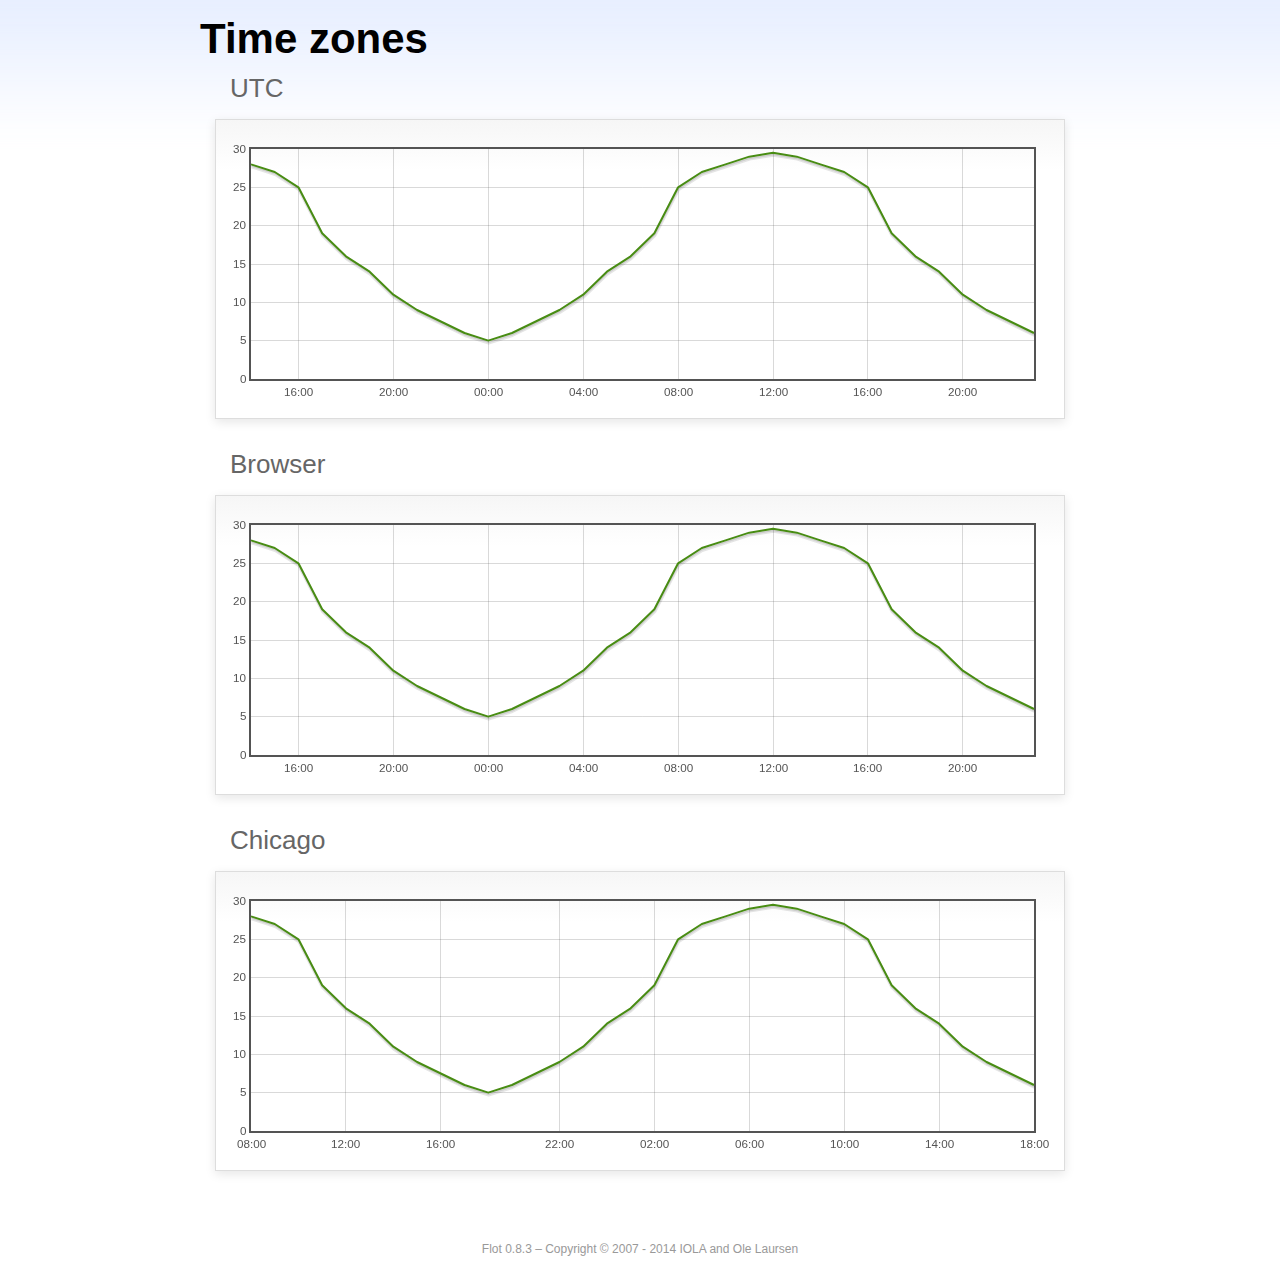
<file: LitkeyDemo/assets/libs/flot/examples/axes-time-zones/index.html>
<!DOCTYPE html PUBLIC "-//W3C//DTD HTML 4.01//EN" "http://www.w3.org/TR/html4/strict.dtd">
<html>
<head>
	<meta http-equiv="Content-Type" content="text/html; charset=utf-8">
	<title>Flot Examples: Time zones</title>
	<link href="../examples.css" rel="stylesheet" type="text/css">
	<!--[if lte IE 8]><script language="javascript" type="text/javascript" src="../../excanvas.min.js"></script><![endif]-->
	<script language="javascript" type="text/javascript" src="../../jquery.js"></script>
	<script language="javascript" type="text/javascript" src="../../jquery.flot.js"></script>
	<script language="javascript" type="text/javascript" src="../../jquery.flot.time.js"></script>
	<script language="javascript" type="text/javascript" src="date.js"></script>
	<script type="text/javascript">

	$(function() {

		timezoneJS.timezone.zoneFileBasePath = "tz";
		timezoneJS.timezone.defaultZoneFile = [];
		timezoneJS.timezone.init({async: false});

		var d = [
			[Date.UTC(2011, 2, 12, 14, 0, 0), 28],
			[Date.UTC(2011, 2, 12, 15, 0, 0), 27],
			[Date.UTC(2011, 2, 12, 16, 0, 0), 25],
			[Date.UTC(2011, 2, 12, 17, 0, 0), 19],
			[Date.UTC(2011, 2, 12, 18, 0, 0), 16],
			[Date.UTC(2011, 2, 12, 19, 0, 0), 14],
			[Date.UTC(2011, 2, 12, 20, 0, 0), 11],
			[Date.UTC(2011, 2, 12, 21, 0, 0), 9],
			[Date.UTC(2011, 2, 12, 22, 0, 0), 7.5],
			[Date.UTC(2011, 2, 12, 23, 0, 0), 6],
			[Date.UTC(2011, 2, 13, 0, 0, 0), 5],
			[Date.UTC(2011, 2, 13, 1, 0, 0), 6],
			[Date.UTC(2011, 2, 13, 2, 0, 0), 7.5],
			[Date.UTC(2011, 2, 13, 3, 0, 0), 9],
			[Date.UTC(2011, 2, 13, 4, 0, 0), 11],
			[Date.UTC(2011, 2, 13, 5, 0, 0), 14],
			[Date.UTC(2011, 2, 13, 6, 0, 0), 16],
			[Date.UTC(2011, 2, 13, 7, 0, 0), 19],
			[Date.UTC(2011, 2, 13, 8, 0, 0), 25],
			[Date.UTC(2011, 2, 13, 9, 0, 0), 27],
			[Date.UTC(2011, 2, 13, 10, 0, 0), 28],
			[Date.UTC(2011, 2, 13, 11, 0, 0), 29],
			[Date.UTC(2011, 2, 13, 12, 0, 0), 29.5],
			[Date.UTC(2011, 2, 13, 13, 0, 0), 29],
			[Date.UTC(2011, 2, 13, 14, 0, 0), 28],
			[Date.UTC(2011, 2, 13, 15, 0, 0), 27],
			[Date.UTC(2011, 2, 13, 16, 0, 0), 25],
			[Date.UTC(2011, 2, 13, 17, 0, 0), 19],
			[Date.UTC(2011, 2, 13, 18, 0, 0), 16],
			[Date.UTC(2011, 2, 13, 19, 0, 0), 14],
			[Date.UTC(2011, 2, 13, 20, 0, 0), 11],
			[Date.UTC(2011, 2, 13, 21, 0, 0), 9],
			[Date.UTC(2011, 2, 13, 22, 0, 0), 7.5],
			[Date.UTC(2011, 2, 13, 23, 0, 0), 6]
		];

		var plot = $.plot("#placeholderUTC", [d], {
			xaxis: {
				mode: "time"
			}
		});

		var plot = $.plot("#placeholderLocal", [d], {
			xaxis: {
				mode: "time",
				timezone: "browser"
			}
		});

		var plot = $.plot("#placeholderChicago", [d], {
			xaxis: {
				mode: "time",
				timezone: "America/Chicago"
			}
		});

		// Add the Flot version string to the footer

		$("#footer").prepend("Flot " + $.plot.version + " &ndash; ");
	});

	</script>
</head>
<body>

	<div id="header">
		<h2>Time zones</h2>
	</div>

	<div id="content">

		<h3>UTC</h3>
		<div class="demo-container" style="height: 300px;">
			<div id="placeholderUTC" class="demo-placeholder"></div>
		</div>

		<h3>Browser</h3>
		<div class="demo-container" style="height: 300px;">
			<div id="placeholderLocal" class="demo-placeholder"></div>
		</div>

		<h3>Chicago</h3>
		<div class="demo-container" style="height: 300px;">
			<div id="placeholderChicago" class="demo-placeholder"></div>
		</div>

	</div>

	<div id="footer">
		Copyright &copy; 2007 - 2014 IOLA and Ole Laursen
	</div>

</body>
</html>
</file>
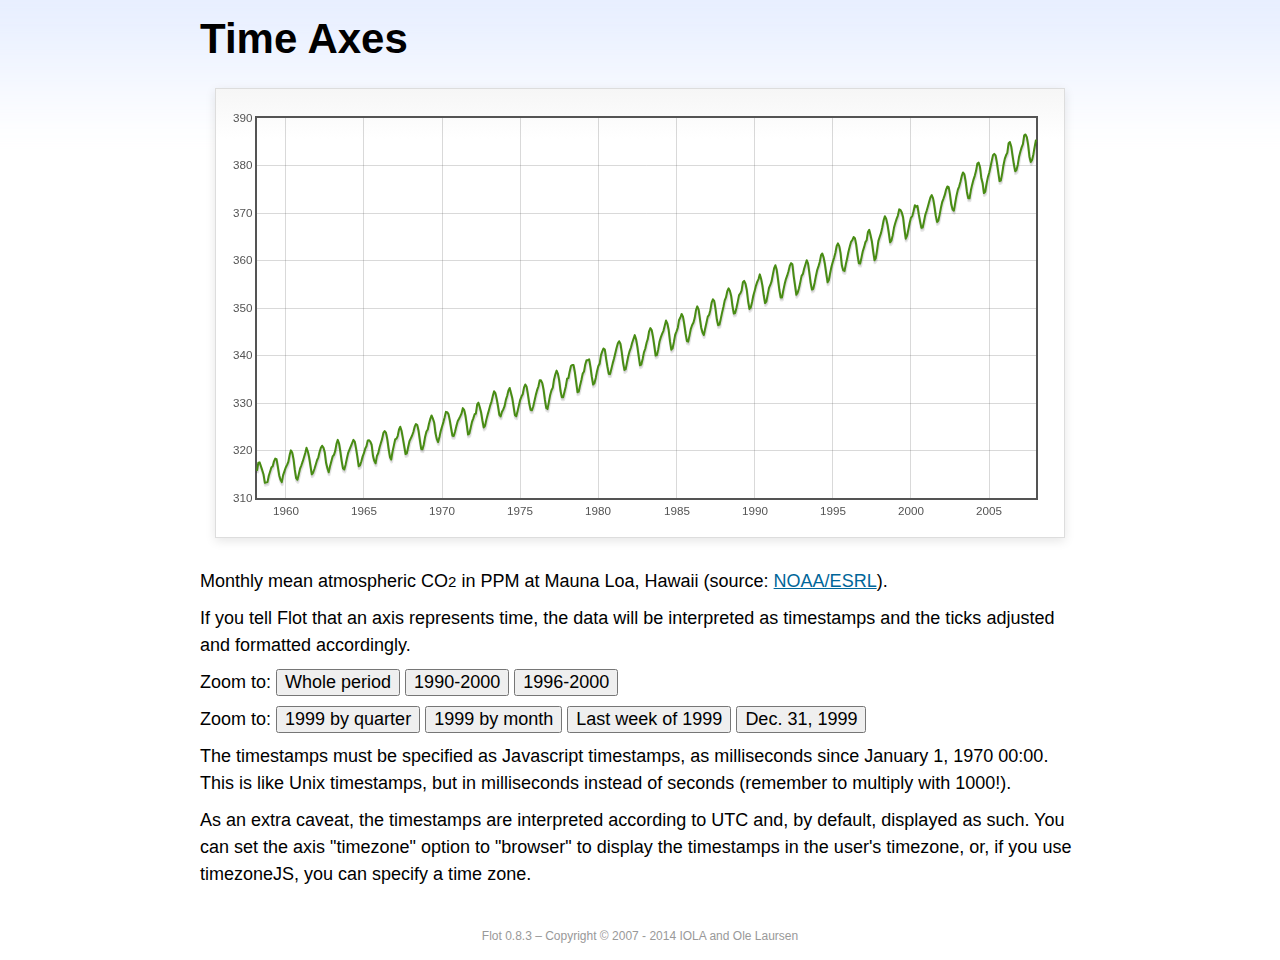
<file: LitkeyDemo/assets/libs/flot/examples/axes-time/index.html>
<!DOCTYPE html PUBLIC "-//W3C//DTD HTML 4.01//EN" "http://www.w3.org/TR/html4/strict.dtd">
<html>
<head>
	<meta http-equiv="Content-Type" content="text/html; charset=utf-8">
	<title>Flot Examples: Time Axes</title>
	<link href="../examples.css" rel="stylesheet" type="text/css">
	<!--[if lte IE 8]><script language="javascript" type="text/javascript" src="../../excanvas.min.js"></script><![endif]-->
	<script language="javascript" type="text/javascript" src="../../jquery.js"></script>
	<script language="javascript" type="text/javascript" src="../../jquery.flot.js"></script>
	<script language="javascript" type="text/javascript" src="../../jquery.flot.time.js"></script>
	<script type="text/javascript">

	$(function() {

		var d = [[-373597200000, 315.71], [-370918800000, 317.45], [-368326800000, 317.50], [-363056400000, 315.86], [-360378000000, 314.93], [-357699600000, 313.19], [-352429200000, 313.34], [-349837200000, 314.67], [-347158800000, 315.58], [-344480400000, 316.47], [-342061200000, 316.65], [-339382800000, 317.71], [-336790800000, 318.29], [-334112400000, 318.16], [-331520400000, 316.55], [-328842000000, 314.80], [-326163600000, 313.84], [-323571600000, 313.34], [-320893200000, 314.81], [-318301200000, 315.59], [-315622800000, 316.43], [-312944400000, 316.97], [-310438800000, 317.58], [-307760400000, 319.03], [-305168400000, 320.03], [-302490000000, 319.59], [-299898000000, 318.18], [-297219600000, 315.91], [-294541200000, 314.16], [-291949200000, 313.83], [-289270800000, 315.00], [-286678800000, 316.19], [-284000400000, 316.89], [-281322000000, 317.70], [-278902800000, 318.54], [-276224400000, 319.48], [-273632400000, 320.58], [-270954000000, 319.78], [-268362000000, 318.58], [-265683600000, 316.79], [-263005200000, 314.99], [-260413200000, 315.31], [-257734800000, 316.10], [-255142800000, 317.01], [-252464400000, 317.94], [-249786000000, 318.56], [-247366800000, 319.69], [-244688400000, 320.58], [-242096400000, 321.01], [-239418000000, 320.61], [-236826000000, 319.61], [-234147600000, 317.40], [-231469200000, 316.26], [-228877200000, 315.42], [-226198800000, 316.69], [-223606800000, 317.69], [-220928400000, 318.74], [-218250000000, 319.08], [-215830800000, 319.86], [-213152400000, 321.39], [-210560400000, 322.24], [-207882000000, 321.47], [-205290000000, 319.74], [-202611600000, 317.77], [-199933200000, 316.21], [-197341200000, 315.99], [-194662800000, 317.07], [-192070800000, 318.36], [-189392400000, 319.57], [-178938000000, 322.23], [-176259600000, 321.89], [-173667600000, 320.44], [-170989200000, 318.70], [-168310800000, 316.70], [-165718800000, 316.87], [-163040400000, 317.68], [-160448400000, 318.71], [-157770000000, 319.44], [-155091600000, 320.44], [-152672400000, 320.89], [-149994000000, 322.13], [-147402000000, 322.16], [-144723600000, 321.87], [-142131600000, 321.21], [-139453200000, 318.87], [-136774800000, 317.81], [-134182800000, 317.30], [-131504400000, 318.87], [-128912400000, 319.42], [-126234000000, 320.62], [-123555600000, 321.59], [-121136400000, 322.39], [-118458000000, 323.70], [-115866000000, 324.07], [-113187600000, 323.75], [-110595600000, 322.40], [-107917200000, 320.37], [-105238800000, 318.64], [-102646800000, 318.10], [-99968400000, 319.79], [-97376400000, 321.03], [-94698000000, 322.33], [-92019600000, 322.50], [-89600400000, 323.04], [-86922000000, 324.42], [-84330000000, 325.00], [-81651600000, 324.09], [-79059600000, 322.55], [-76381200000, 320.92], [-73702800000, 319.26], [-71110800000, 319.39], [-68432400000, 320.72], [-65840400000, 321.96], [-63162000000, 322.57], [-60483600000, 323.15], [-57978000000, 323.89], [-55299600000, 325.02], [-52707600000, 325.57], [-50029200000, 325.36], [-47437200000, 324.14], [-44758800000, 322.11], [-42080400000, 320.33], [-39488400000, 320.25], [-36810000000, 321.32], [-34218000000, 322.90], [-31539600000, 324.00], [-28861200000, 324.42], [-26442000000, 325.64], [-23763600000, 326.66], [-21171600000, 327.38], [-18493200000, 326.70], [-15901200000, 325.89], [-13222800000, 323.67], [-10544400000, 322.38], [-7952400000, 321.78], [-5274000000, 322.85], [-2682000000, 324.12], [-3600000, 325.06], [2674800000, 325.98], [5094000000, 326.93], [7772400000, 328.13], [10364400000, 328.07], [13042800000, 327.66], [15634800000, 326.35], [18313200000, 324.69], [20991600000, 323.10], [23583600000, 323.07], [26262000000, 324.01], [28854000000, 325.13], [31532400000, 326.17], [34210800000, 326.68], [36630000000, 327.18], [39308400000, 327.78], [41900400000, 328.92], [44578800000, 328.57], [47170800000, 327.37], [49849200000, 325.43], [52527600000, 323.36], [55119600000, 323.56], [57798000000, 324.80], [60390000000, 326.01], [63068400000, 326.77], [65746800000, 327.63], [68252400000, 327.75], [70930800000, 329.72], [73522800000, 330.07], [76201200000, 329.09], [78793200000, 328.05], [81471600000, 326.32], [84150000000, 324.84], [86742000000, 325.20], [89420400000, 326.50], [92012400000, 327.55], [94690800000, 328.54], [97369200000, 329.56], [99788400000, 330.30], [102466800000, 331.50], [105058800000, 332.48], [107737200000, 332.07], [110329200000, 330.87], [113007600000, 329.31], [115686000000, 327.51], [118278000000, 327.18], [120956400000, 328.16], [123548400000, 328.64], [126226800000, 329.35], [128905200000, 330.71], [131324400000, 331.48], [134002800000, 332.65], [136594800000, 333.16], [139273200000, 332.06], [141865200000, 330.99], [144543600000, 329.17], [147222000000, 327.41], [149814000000, 327.20], [152492400000, 328.33], [155084400000, 329.50], [157762800000, 330.68], [160441200000, 331.41], [162860400000, 331.85], [165538800000, 333.29], [168130800000, 333.91], [170809200000, 333.40], [173401200000, 331.78], [176079600000, 329.88], [178758000000, 328.57], [181350000000, 328.46], [184028400000, 329.26], [189298800000, 331.71], [191977200000, 332.76], [194482800000, 333.48], [197161200000, 334.78], [199753200000, 334.78], [202431600000, 334.17], [205023600000, 332.78], [207702000000, 330.64], [210380400000, 328.95], [212972400000, 328.77], [215650800000, 330.23], [218242800000, 331.69], [220921200000, 332.70], [223599600000, 333.24], [226018800000, 334.96], [228697200000, 336.04], [231289200000, 336.82], [233967600000, 336.13], [236559600000, 334.73], [239238000000, 332.52], [241916400000, 331.19], [244508400000, 331.19], [247186800000, 332.35], [249778800000, 333.47], [252457200000, 335.11], [255135600000, 335.26], [257554800000, 336.60], [260233200000, 337.77], [262825200000, 338.00], [265503600000, 337.99], [268095600000, 336.48], [270774000000, 334.37], [273452400000, 332.27], [276044400000, 332.41], [278722800000, 333.76], [281314800000, 334.83], [283993200000, 336.21], [286671600000, 336.64], [289090800000, 338.12], [291769200000, 339.02], [294361200000, 339.02], [297039600000, 339.20], [299631600000, 337.58], [302310000000, 335.55], [304988400000, 333.89], [307580400000, 334.14], [310258800000, 335.26], [312850800000, 336.71], [315529200000, 337.81], [318207600000, 338.29], [320713200000, 340.04], [323391600000, 340.86], [325980000000, 341.47], [328658400000, 341.26], [331250400000, 339.29], [333928800000, 337.60], [336607200000, 336.12], [339202800000, 336.08], [341881200000, 337.22], [344473200000, 338.34], [347151600000, 339.36], [349830000000, 340.51], [352249200000, 341.57], [354924000000, 342.56], [357516000000, 343.01], [360194400000, 342.47], [362786400000, 340.71], [365464800000, 338.52], [368143200000, 336.96], [370738800000, 337.13], [373417200000, 338.58], [376009200000, 339.89], [378687600000, 340.93], [381366000000, 341.69], [383785200000, 342.69], [389052000000, 344.30], [391730400000, 343.43], [394322400000, 341.88], [397000800000, 339.89], [399679200000, 337.95], [402274800000, 338.10], [404953200000, 339.27], [407545200000, 340.67], [410223600000, 341.42], [412902000000, 342.68], [415321200000, 343.46], [417996000000, 345.10], [420588000000, 345.76], [423266400000, 345.36], [425858400000, 343.91], [428536800000, 342.05], [431215200000, 340.00], [433810800000, 340.12], [436489200000, 341.33], [439081200000, 342.94], [441759600000, 343.87], [444438000000, 344.60], [446943600000, 345.20], [452210400000, 347.36], [454888800000, 346.74], [457480800000, 345.41], [460159200000, 343.01], [462837600000, 341.23], [465433200000, 341.52], [468111600000, 342.86], [470703600000, 344.41], [473382000000, 345.09], [476060400000, 345.89], [478479600000, 347.49], [481154400000, 348.00], [483746400000, 348.75], [486424800000, 348.19], [489016800000, 346.54], [491695200000, 344.63], [494373600000, 343.03], [496969200000, 342.92], [499647600000, 344.24], [502239600000, 345.62], [504918000000, 346.43], [507596400000, 346.94], [510015600000, 347.88], [512690400000, 349.57], [515282400000, 350.35], [517960800000, 349.72], [520552800000, 347.78], [523231200000, 345.86], [525909600000, 344.84], [528505200000, 344.32], [531183600000, 345.67], [533775600000, 346.88], [536454000000, 348.19], [539132400000, 348.55], [541551600000, 349.52], [544226400000, 351.12], [546818400000, 351.84], [549496800000, 351.49], [552088800000, 349.82], [554767200000, 347.63], [557445600000, 346.38], [560041200000, 346.49], [562719600000, 347.75], [565311600000, 349.03], [567990000000, 350.20], [570668400000, 351.61], [573174000000, 352.22], [575848800000, 353.53], [578440800000, 354.14], [581119200000, 353.62], [583711200000, 352.53], [586389600000, 350.41], [589068000000, 348.84], [591663600000, 348.94], [594342000000, 350.04], [596934000000, 351.29], [599612400000, 352.72], [602290800000, 353.10], [604710000000, 353.65], [607384800000, 355.43], [609976800000, 355.70], [612655200000, 355.11], [615247200000, 353.79], [617925600000, 351.42], [620604000000, 349.81], [623199600000, 350.11], [625878000000, 351.26], [628470000000, 352.63], [631148400000, 353.64], [633826800000, 354.72], [636246000000, 355.49], [638920800000, 356.09], [641512800000, 357.08], [644191200000, 356.11], [646783200000, 354.70], [649461600000, 352.68], [652140000000, 351.05], [654735600000, 351.36], [657414000000, 352.81], [660006000000, 354.22], [662684400000, 354.85], [665362800000, 355.66], [667782000000, 357.04], [670456800000, 358.40], [673048800000, 359.00], [675727200000, 357.99], [678319200000, 356.00], [680997600000, 353.78], [683676000000, 352.20], [686271600000, 352.22], [688950000000, 353.70], [691542000000, 354.98], [694220400000, 356.09], [696898800000, 356.85], [699404400000, 357.73], [702079200000, 358.91], [704671200000, 359.45], [707349600000, 359.19], [709941600000, 356.72], [712620000000, 354.79], [715298400000, 352.79], [717894000000, 353.20], [720572400000, 354.15], [723164400000, 355.39], [725842800000, 356.77], [728521200000, 357.17], [730940400000, 358.26], [733615200000, 359.16], [736207200000, 360.07], [738885600000, 359.41], [741477600000, 357.44], [744156000000, 355.30], [746834400000, 353.87], [749430000000, 354.04], [752108400000, 355.27], [754700400000, 356.70], [757378800000, 358.00], [760057200000, 358.81], [762476400000, 359.68], [765151200000, 361.13], [767743200000, 361.48], [770421600000, 360.60], [773013600000, 359.20], [775692000000, 357.23], [778370400000, 355.42], [780966000000, 355.89], [783644400000, 357.41], [786236400000, 358.74], [788914800000, 359.73], [791593200000, 360.61], [794012400000, 361.58], [796687200000, 363.05], [799279200000, 363.62], [801957600000, 363.03], [804549600000, 361.55], [807228000000, 358.94], [809906400000, 357.93], [812502000000, 357.80], [815180400000, 359.22], [817772400000, 360.44], [820450800000, 361.83], [823129200000, 362.95], [825634800000, 363.91], [828309600000, 364.28], [830901600000, 364.94], [833580000000, 364.70], [836172000000, 363.31], [838850400000, 361.15], [841528800000, 359.40], [844120800000, 359.34], [846802800000, 360.62], [849394800000, 361.96], [852073200000, 362.81], [854751600000, 363.87], [857170800000, 364.25], [859845600000, 366.02], [862437600000, 366.46], [865116000000, 365.32], [867708000000, 364.07], [870386400000, 361.95], [873064800000, 360.06], [875656800000, 360.49], [878338800000, 362.19], [880930800000, 364.12], [883609200000, 364.99], [886287600000, 365.82], [888706800000, 366.95], [891381600000, 368.42], [893973600000, 369.33], [896652000000, 368.78], [899244000000, 367.59], [901922400000, 365.84], [904600800000, 363.83], [907192800000, 364.18], [909874800000, 365.34], [912466800000, 366.93], [915145200000, 367.94], [917823600000, 368.82], [920242800000, 369.46], [922917600000, 370.77], [925509600000, 370.66], [928188000000, 370.10], [930780000000, 369.08], [933458400000, 366.66], [936136800000, 364.60], [938728800000, 365.17], [941410800000, 366.51], [944002800000, 367.89], [946681200000, 369.04], [949359600000, 369.35], [951865200000, 370.38], [954540000000, 371.63], [957132000000, 371.32], [959810400000, 371.53], [962402400000, 369.75], [965080800000, 368.23], [967759200000, 366.87], [970351200000, 366.94], [973033200000, 368.27], [975625200000, 369.64], [978303600000, 370.46], [980982000000, 371.44], [983401200000, 372.37], [986076000000, 373.33], [988668000000, 373.77], [991346400000, 373.09], [993938400000, 371.51], [996616800000, 369.55], [999295200000, 368.12], [1001887200000, 368.38], [1004569200000, 369.66], [1007161200000, 371.11], [1009839600000, 372.36], [1012518000000, 373.09], [1014937200000, 373.81], [1017612000000, 374.93], [1020204000000, 375.58], [1022882400000, 375.44], [1025474400000, 373.86], [1028152800000, 371.77], [1030831200000, 370.73], [1033423200000, 370.50], [1036105200000, 372.18], [1038697200000, 373.70], [1041375600000, 374.92], [1044054000000, 375.62], [1046473200000, 376.51], [1049148000000, 377.75], [1051740000000, 378.54], [1054418400000, 378.20], [1057010400000, 376.68], [1059688800000, 374.43], [1062367200000, 373.11], [1064959200000, 373.10], [1067641200000, 374.77], [1070233200000, 375.97], [1072911600000, 377.03], [1075590000000, 377.87], [1078095600000, 378.88], [1080770400000, 380.42], [1083362400000, 380.62], [1086040800000, 379.70], [1088632800000, 377.43], [1091311200000, 376.32], [1093989600000, 374.19], [1096581600000, 374.47], [1099263600000, 376.15], [1101855600000, 377.51], [1104534000000, 378.43], [1107212400000, 379.70], [1109631600000, 380.92], [1112306400000, 382.18], [1114898400000, 382.45], [1117576800000, 382.14], [1120168800000, 380.60], [1122847200000, 378.64], [1125525600000, 376.73], [1128117600000, 376.84], [1130799600000, 378.29], [1133391600000, 380.06], [1136070000000, 381.40], [1138748400000, 382.20], [1141167600000, 382.66], [1143842400000, 384.69], [1146434400000, 384.94], [1149112800000, 384.01], [1151704800000, 382.14], [1154383200000, 380.31], [1157061600000, 378.81], [1159653600000, 379.03], [1162335600000, 380.17], [1164927600000, 381.85], [1167606000000, 382.94], [1170284400000, 383.86], [1172703600000, 384.49], [1175378400000, 386.37], [1177970400000, 386.54], [1180648800000, 385.98], [1183240800000, 384.36], [1185919200000, 381.85], [1188597600000, 380.74], [1191189600000, 381.15], [1193871600000, 382.38], [1196463600000, 383.94], [1199142000000, 385.44]]; 

		$.plot("#placeholder", [d], {
			xaxis: { mode: "time" }
		});

		$("#whole").click(function () {
			$.plot("#placeholder", [d], {
				xaxis: { mode: "time" }
			});
		});

		$("#nineties").click(function () {
			$.plot("#placeholder", [d], {
				xaxis: {
					mode: "time",
					min: (new Date(1990, 0, 1)).getTime(),
					max: (new Date(2000, 0, 1)).getTime()
				}
			});
		});

		$("#latenineties").click(function () {
			$.plot("#placeholder", [d], {
				xaxis: {
					mode: "time",
					minTickSize: [1, "year"],
					min: (new Date(1996, 0, 1)).getTime(),
					max: (new Date(2000, 0, 1)).getTime()
				}
			});
		});

		$("#ninetyninequarters").click(function () {
			$.plot("#placeholder", [d], {
				xaxis: {
					mode: "time",
					minTickSize: [1, "quarter"],
					min: (new Date(1999, 0, 1)).getTime(),
					max: (new Date(2000, 0, 1)).getTime()
				}
			});
		});

		$("#ninetynine").click(function () {
			$.plot("#placeholder", [d], {
				xaxis: {
					mode: "time",
					minTickSize: [1, "month"],
					min: (new Date(1999, 0, 1)).getTime(),
					max: (new Date(2000, 0, 1)).getTime()
				}
			});
		});

		$("#lastweekninetynine").click(function () {
			$.plot("#placeholder", [d], {
				xaxis: {
					mode: "time",
					minTickSize: [1, "day"],
					min: (new Date(1999, 11, 25)).getTime(),
					max: (new Date(2000, 0, 1)).getTime(),
					timeformat: "%a"
				}
			});
		});

		$("#lastdayninetynine").click(function () {
			$.plot("#placeholder", [d], {
				xaxis: {
					mode: "time",
					minTickSize: [1, "hour"],
					min: (new Date(1999, 11, 31)).getTime(),
					max: (new Date(2000, 0, 1)).getTime(),
					twelveHourClock: true
				}
			});
		});

		// Add the Flot version string to the footer

		$("#footer").prepend("Flot " + $.plot.version + " &ndash; ");
	});

	</script>
</head>
<body>

	<div id="header">
		<h2>Time Axes</h2>
	</div>

	<div id="content">

		<div class="demo-container">
			<div id="placeholder" class="demo-placeholder"></div>
		</div>

		<p>Monthly mean atmospheric CO<sub>2</sub> in PPM at Mauna Loa, Hawaii (source: <a href="http://www.esrl.noaa.gov/gmd/ccgg/trends/">NOAA/ESRL</a>).</p>

		<p>If you tell Flot that an axis represents time, the data will be interpreted as timestamps and the ticks adjusted and formatted accordingly.</p>

		<p>Zoom to: <button id="whole">Whole period</button>
		<button id="nineties">1990-2000</button>
		<button id="latenineties">1996-2000</button></p>

		<p>Zoom to: <button id="ninetyninequarters">1999 by quarter</button>
		<button id="ninetynine">1999 by month</button>
		<button id="lastweekninetynine">Last week of 1999</button>
		<button id="lastdayninetynine">Dec. 31, 1999</button></p>

		<p>The timestamps must be specified as Javascript timestamps, as milliseconds since January 1, 1970 00:00. This is like Unix timestamps, but in milliseconds instead of seconds (remember to multiply with 1000!).</p>

		<p>As an extra caveat, the timestamps are interpreted according to UTC and, by default, displayed as such. You can set the axis "timezone" option to "browser" to display the timestamps in the user's timezone, or, if you use timezoneJS, you can specify a time zone.</p>

	</div>

	<div id="footer">
		Copyright &copy; 2007 - 2014 IOLA and Ole Laursen
	</div>

</body>
</html>
</file>
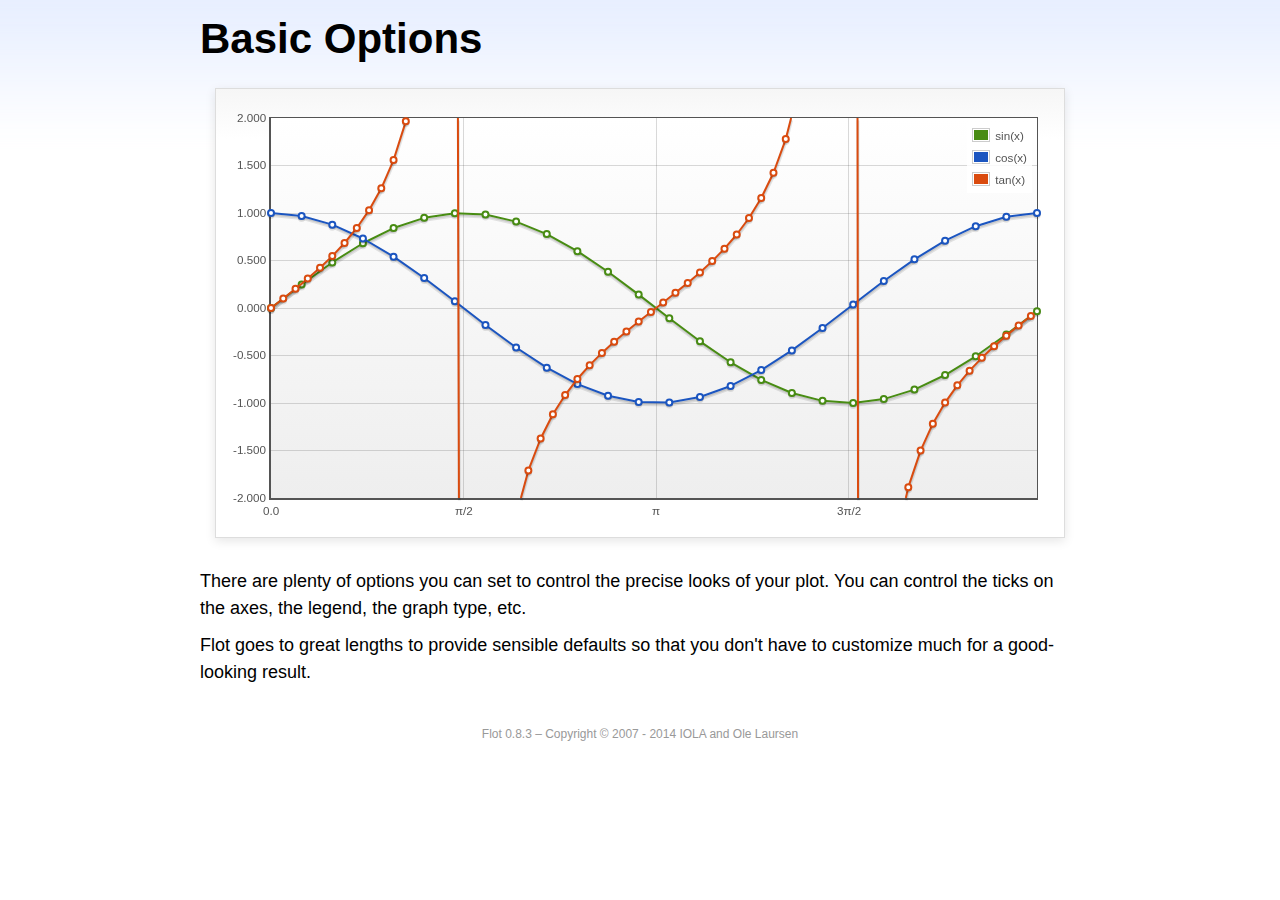
<file: LitkeyDemo/assets/libs/flot/examples/basic-options/index.html>
<!DOCTYPE html PUBLIC "-//W3C//DTD HTML 4.01//EN" "http://www.w3.org/TR/html4/strict.dtd">
<html>
<head>
	<meta http-equiv="Content-Type" content="text/html; charset=utf-8">
	<title>Flot Examples: Basic Options</title>
	<link href="../examples.css" rel="stylesheet" type="text/css">
	<!--[if lte IE 8]><script language="javascript" type="text/javascript" src="../../excanvas.min.js"></script><![endif]-->
	<script language="javascript" type="text/javascript" src="../../jquery.js"></script>
	<script language="javascript" type="text/javascript" src="../../jquery.flot.js"></script>
	<script type="text/javascript">

	$(function () {

		var d1 = [];
		for (var i = 0; i < Math.PI * 2; i += 0.25) {
			d1.push([i, Math.sin(i)]);
		}

		var d2 = [];
		for (var i = 0; i < Math.PI * 2; i += 0.25) {
			d2.push([i, Math.cos(i)]);
		}

		var d3 = [];
		for (var i = 0; i < Math.PI * 2; i += 0.1) {
			d3.push([i, Math.tan(i)]);
		}

		$.plot("#placeholder", [
			{ label: "sin(x)", data: d1 },
			{ label: "cos(x)", data: d2 },
			{ label: "tan(x)", data: d3 }
		], {
			series: {
				lines: { show: true },
				points: { show: true }
			},
			xaxis: {
				ticks: [
					0, [ Math.PI/2, "\u03c0/2" ], [ Math.PI, "\u03c0" ],
					[ Math.PI * 3/2, "3\u03c0/2" ], [ Math.PI * 2, "2\u03c0" ]
				]
			},
			yaxis: {
				ticks: 10,
				min: -2,
				max: 2,
				tickDecimals: 3
			},
			grid: {
				backgroundColor: { colors: [ "#fff", "#eee" ] },
				borderWidth: {
					top: 1,
					right: 1,
					bottom: 2,
					left: 2
				}
			}
		});

		// Add the Flot version string to the footer

		$("#footer").prepend("Flot " + $.plot.version + " &ndash; ");
	});

	</script>
</head>
<body>

	<div id="header">
		<h2>Basic Options</h2>
	</div>

	<div id="content">

		<div class="demo-container">
			<div id="placeholder" class="demo-placeholder"></div>
		</div>

		<p>There are plenty of options you can set to control the precise looks of your plot. You can control the ticks on the axes, the legend, the graph type, etc.</p>

		<p>Flot goes to great lengths to provide sensible defaults so that you don't have to customize much for a good-looking result.</p>

	</div>

	<div id="footer">
		Copyright &copy; 2007 - 2014 IOLA and Ole Laursen
	</div>

</body>
</html>
</file>
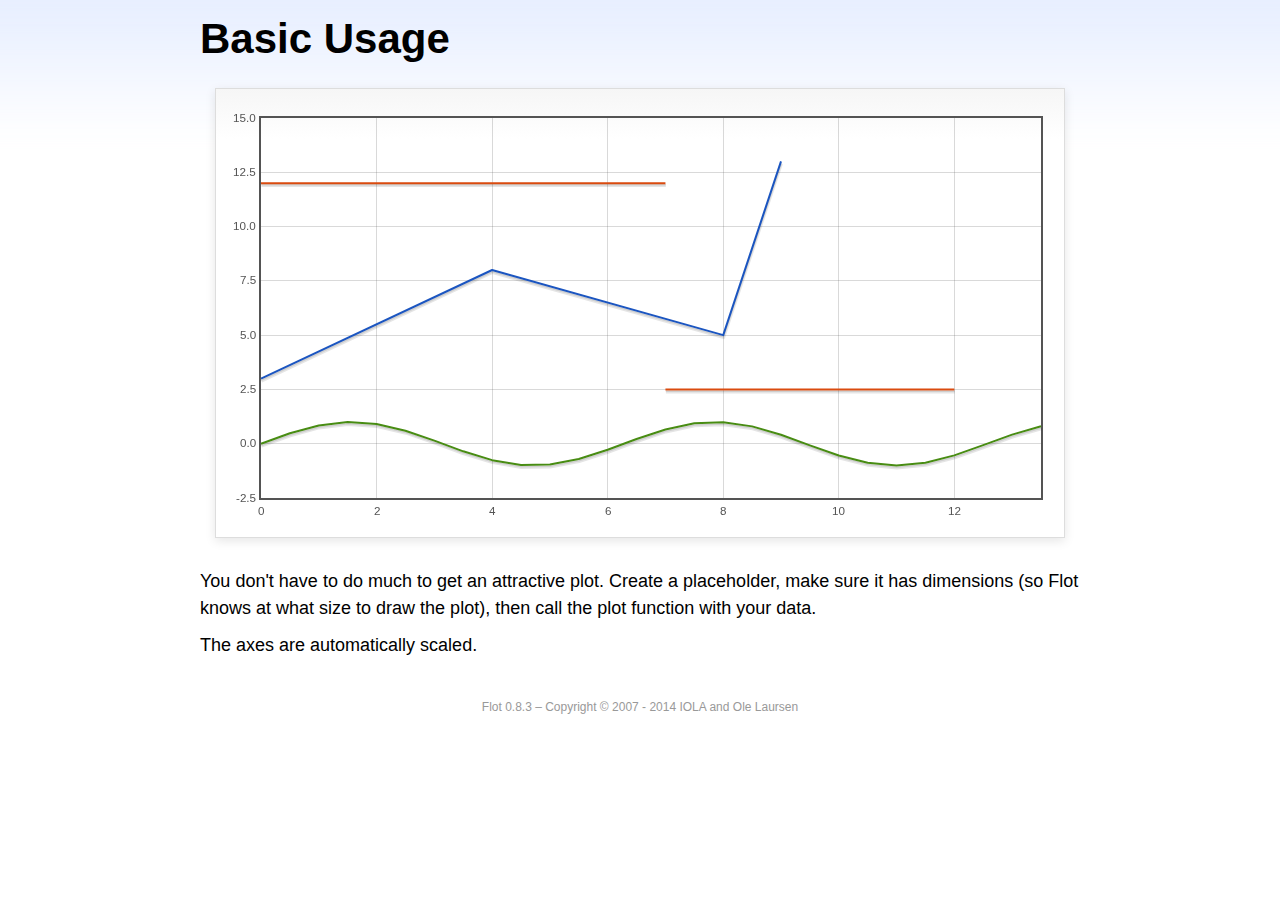
<file: LitkeyDemo/assets/libs/flot/examples/basic-usage/index.html>
<!DOCTYPE html PUBLIC "-//W3C//DTD HTML 4.01//EN" "http://www.w3.org/TR/html4/strict.dtd">
<html>
<head>
	<meta http-equiv="Content-Type" content="text/html; charset=utf-8">
	<title>Flot Examples: Basic Usage</title>
	<link href="../examples.css" rel="stylesheet" type="text/css">
	<!--[if lte IE 8]><script language="javascript" type="text/javascript" src="../../excanvas.min.js"></script><![endif]-->
	<script language="javascript" type="text/javascript" src="../../jquery.js"></script>
	<script language="javascript" type="text/javascript" src="../../jquery.flot.js"></script>
	<script type="text/javascript">

	$(function() {

		var d1 = [];
		for (var i = 0; i < 14; i += 0.5) {
			d1.push([i, Math.sin(i)]);
		}

		var d2 = [[0, 3], [4, 8], [8, 5], [9, 13]];

		// A null signifies separate line segments

		var d3 = [[0, 12], [7, 12], null, [7, 2.5], [12, 2.5]];

		$.plot("#placeholder", [ d1, d2, d3 ]);

		// Add the Flot version string to the footer

		$("#footer").prepend("Flot " + $.plot.version + " &ndash; ");
	});

	</script>
</head>
<body>

	<div id="header">
		<h2>Basic Usage</h2>
	</div>

	<div id="content">

		<div class="demo-container">
			<div id="placeholder" class="demo-placeholder"></div>
		</div>

		<p>You don't have to do much to get an attractive plot.  Create a placeholder, make sure it has dimensions (so Flot knows at what size to draw the plot), then call the plot function with your data.</p>

		<p>The axes are automatically scaled.</p>

	</div>

	<div id="footer">
		Copyright &copy; 2007 - 2014 IOLA and Ole Laursen
	</div>

</body>
</html>
</file>
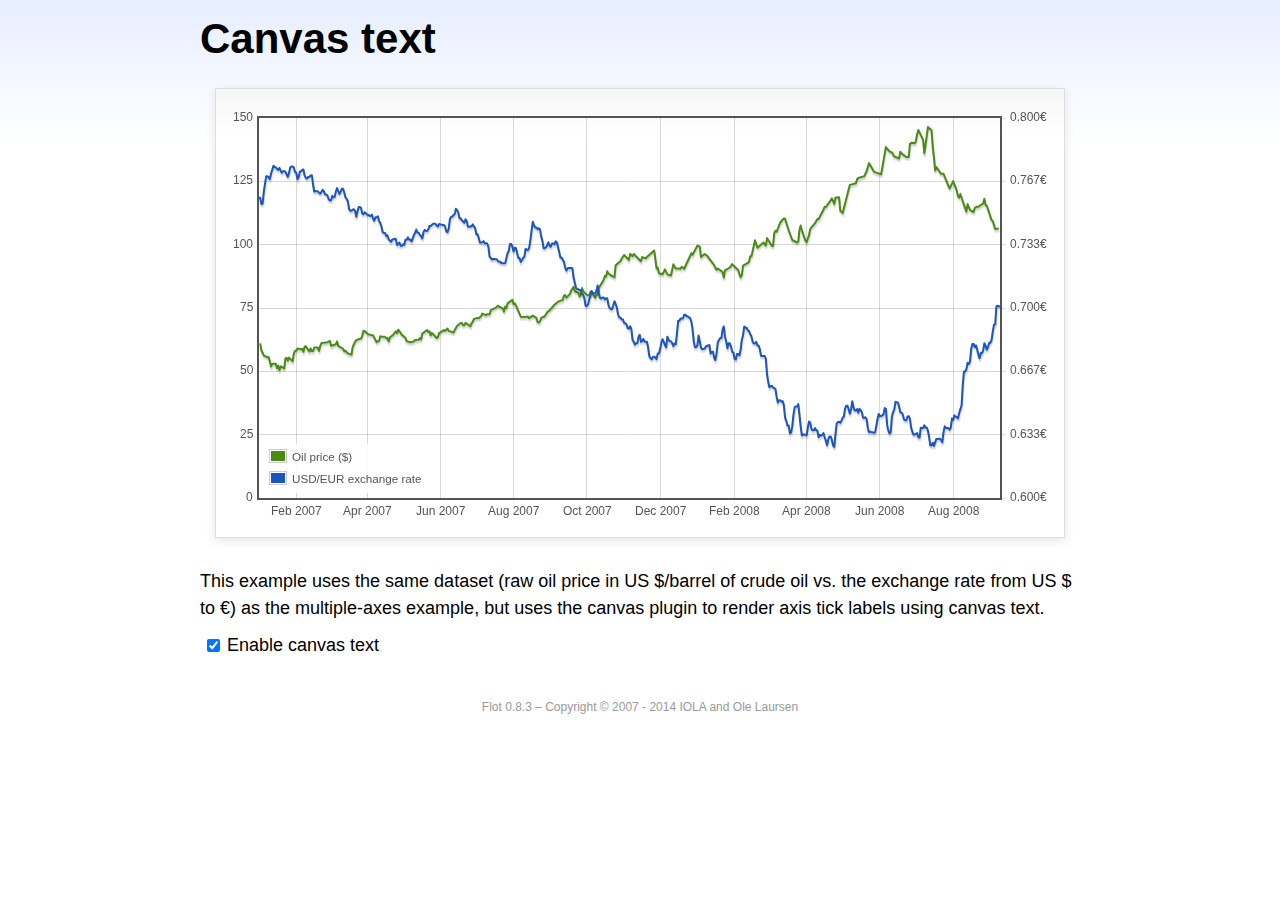
<file: LitkeyDemo/assets/libs/flot/examples/canvas/index.html>
<!DOCTYPE html PUBLIC "-//W3C//DTD HTML 4.01//EN" "http://www.w3.org/TR/html4/strict.dtd">
<html>
<head>
	<meta http-equiv="Content-Type" content="text/html; charset=utf-8">
	<title>Flot Examples: Canvas text</title>
	<link href="../examples.css" rel="stylesheet" type="text/css">
	<!--[if lte IE 8]><script language="javascript" type="text/javascript" src="../../excanvas.min.js"></script><![endif]-->
	<script language="javascript" type="text/javascript" src="../../jquery.js"></script>
	<script language="javascript" type="text/javascript" src="../../jquery.flot.js"></script>
	<script language="javascript" type="text/javascript" src="../../jquery.flot.time.js"></script>
	<script language="javascript" type="text/javascript" src="../../jquery.flot.canvas.js"></script>
	<script type="text/javascript">

	$(function() {

		var oilPrices = [[1167692400000,61.05], [1167778800000,58.32], [1167865200000,57.35], [1167951600000,56.31], [1168210800000,55.55], [1168297200000,55.64], [1168383600000,54.02], [1168470000000,51.88], [1168556400000,52.99], [1168815600000,52.99], [1168902000000,51.21], [1168988400000,52.24], [1169074800000,50.48], [1169161200000,51.99], [1169420400000,51.13], [1169506800000,55.04], [1169593200000,55.37], [1169679600000,54.23], [1169766000000,55.42], [1170025200000,54.01], [1170111600000,56.97], [1170198000000,58.14], [1170284400000,58.14], [1170370800000,59.02], [1170630000000,58.74], [1170716400000,58.88], [1170802800000,57.71], [1170889200000,59.71], [1170975600000,59.89], [1171234800000,57.81], [1171321200000,59.06], [1171407600000,58.00], [1171494000000,57.99], [1171580400000,59.39], [1171839600000,59.39], [1171926000000,58.07], [1172012400000,60.07], [1172098800000,61.14], [1172444400000,61.39], [1172530800000,61.46], [1172617200000,61.79], [1172703600000,62.00], [1172790000000,60.07], [1173135600000,60.69], [1173222000000,61.82], [1173308400000,60.05], [1173654000000,58.91], [1173740400000,57.93], [1173826800000,58.16], [1173913200000,57.55], [1173999600000,57.11], [1174258800000,56.59], [1174345200000,59.61], [1174518000000,61.69], [1174604400000,62.28], [1174860000000,62.91], [1174946400000,62.93], [1175032800000,64.03], [1175119200000,66.03], [1175205600000,65.87], [1175464800000,64.64], [1175637600000,64.38], [1175724000000,64.28], [1175810400000,64.28], [1176069600000,61.51], [1176156000000,61.89], [1176242400000,62.01], [1176328800000,63.85], [1176415200000,63.63], [1176674400000,63.61], [1176760800000,63.10], [1176847200000,63.13], [1176933600000,61.83], [1177020000000,63.38], [1177279200000,64.58], [1177452000000,65.84], [1177538400000,65.06], [1177624800000,66.46], [1177884000000,64.40], [1178056800000,63.68], [1178143200000,63.19], [1178229600000,61.93], [1178488800000,61.47], [1178575200000,61.55], [1178748000000,61.81], [1178834400000,62.37], [1179093600000,62.46], [1179180000000,63.17], [1179266400000,62.55], [1179352800000,64.94], [1179698400000,66.27], [1179784800000,65.50], [1179871200000,65.77], [1179957600000,64.18], [1180044000000,65.20], [1180389600000,63.15], [1180476000000,63.49], [1180562400000,65.08], [1180908000000,66.30], [1180994400000,65.96], [1181167200000,66.93], [1181253600000,65.98], [1181599200000,65.35], [1181685600000,66.26], [1181858400000,68.00], [1182117600000,69.09], [1182204000000,69.10], [1182290400000,68.19], [1182376800000,68.19], [1182463200000,69.14], [1182722400000,68.19], [1182808800000,67.77], [1182895200000,68.97], [1182981600000,69.57], [1183068000000,70.68], [1183327200000,71.09], [1183413600000,70.92], [1183586400000,71.81], [1183672800000,72.81], [1183932000000,72.19], [1184018400000,72.56], [1184191200000,72.50], [1184277600000,74.15], [1184623200000,75.05], [1184796000000,75.92], [1184882400000,75.57], [1185141600000,74.89], [1185228000000,73.56], [1185314400000,75.57], [1185400800000,74.95], [1185487200000,76.83], [1185832800000,78.21], [1185919200000,76.53], [1186005600000,76.86], [1186092000000,76.00], [1186437600000,71.59], [1186696800000,71.47], [1186956000000,71.62], [1187042400000,71.00], [1187301600000,71.98], [1187560800000,71.12], [1187647200000,69.47], [1187733600000,69.26], [1187820000000,69.83], [1187906400000,71.09], [1188165600000,71.73], [1188338400000,73.36], [1188511200000,74.04], [1188856800000,76.30], [1189116000000,77.49], [1189461600000,78.23], [1189548000000,79.91], [1189634400000,80.09], [1189720800000,79.10], [1189980000000,80.57], [1190066400000,81.93], [1190239200000,83.32], [1190325600000,81.62], [1190584800000,80.95], [1190671200000,79.53], [1190757600000,80.30], [1190844000000,82.88], [1190930400000,81.66], [1191189600000,80.24], [1191276000000,80.05], [1191362400000,79.94], [1191448800000,81.44], [1191535200000,81.22], [1191794400000,79.02], [1191880800000,80.26], [1191967200000,80.30], [1192053600000,83.08], [1192140000000,83.69], [1192399200000,86.13], [1192485600000,87.61], [1192572000000,87.40], [1192658400000,89.47], [1192744800000,88.60], [1193004000000,87.56], [1193090400000,87.56], [1193176800000,87.10], [1193263200000,91.86], [1193612400000,93.53], [1193698800000,94.53], [1193871600000,95.93], [1194217200000,93.98], [1194303600000,96.37], [1194476400000,95.46], [1194562800000,96.32], [1195081200000,93.43], [1195167600000,95.10], [1195426800000,94.64], [1195513200000,95.10], [1196031600000,97.70], [1196118000000,94.42], [1196204400000,90.62], [1196290800000,91.01], [1196377200000,88.71], [1196636400000,88.32], [1196809200000,90.23], [1196982000000,88.28], [1197241200000,87.86], [1197327600000,90.02], [1197414000000,92.25], [1197586800000,90.63], [1197846000000,90.63], [1197932400000,90.49], [1198018800000,91.24], [1198105200000,91.06], [1198191600000,90.49], [1198710000000,96.62], [1198796400000,96.00], [1199142000000,99.62], [1199314800000,99.18], [1199401200000,95.09], [1199660400000,96.33], [1199833200000,95.67], [1200351600000,91.90], [1200438000000,90.84], [1200524400000,90.13], [1200610800000,90.57], [1200956400000,89.21], [1201042800000,86.99], [1201129200000,89.85], [1201474800000,90.99], [1201561200000,91.64], [1201647600000,92.33], [1201734000000,91.75], [1202079600000,90.02], [1202166000000,88.41], [1202252400000,87.14], [1202338800000,88.11], [1202425200000,91.77], [1202770800000,92.78], [1202857200000,93.27], [1202943600000,95.46], [1203030000000,95.46], [1203289200000,101.74], [1203462000000,98.81], [1203894000000,100.88], [1204066800000,99.64], [1204153200000,102.59], [1204239600000,101.84], [1204498800000,99.52], [1204585200000,99.52], [1204671600000,104.52], [1204758000000,105.47], [1204844400000,105.15], [1205103600000,108.75], [1205276400000,109.92], [1205362800000,110.33], [1205449200000,110.21], [1205708400000,105.68], [1205967600000,101.84], [1206313200000,100.86], [1206399600000,101.22], [1206486000000,105.90], [1206572400000,107.58], [1206658800000,105.62], [1206914400000,101.58], [1207000800000,100.98], [1207173600000,103.83], [1207260000000,106.23], [1207605600000,108.50], [1207778400000,110.11], [1207864800000,110.14], [1208210400000,113.79], [1208296800000,114.93], [1208383200000,114.86], [1208728800000,117.48], [1208815200000,118.30], [1208988000000,116.06], [1209074400000,118.52], [1209333600000,118.75], [1209420000000,113.46], [1209592800000,112.52], [1210024800000,121.84], [1210111200000,123.53], [1210197600000,123.69], [1210543200000,124.23], [1210629600000,125.80], [1210716000000,126.29], [1211148000000,127.05], [1211320800000,129.07], [1211493600000,132.19], [1211839200000,128.85], [1212357600000,127.76], [1212703200000,138.54], [1212962400000,136.80], [1213135200000,136.38], [1213308000000,134.86], [1213653600000,134.01], [1213740000000,136.68], [1213912800000,135.65], [1214172000000,134.62], [1214258400000,134.62], [1214344800000,134.62], [1214431200000,139.64], [1214517600000,140.21], [1214776800000,140.00], [1214863200000,140.97], [1214949600000,143.57], [1215036000000,145.29], [1215381600000,141.37], [1215468000000,136.04], [1215727200000,146.40], [1215986400000,145.18], [1216072800000,138.74], [1216159200000,134.60], [1216245600000,129.29], [1216332000000,130.65], [1216677600000,127.95], [1216850400000,127.95], [1217282400000,122.19], [1217455200000,124.08], [1217541600000,125.10], [1217800800000,121.41], [1217887200000,119.17], [1217973600000,118.58], [1218060000000,120.02], [1218405600000,114.45], [1218492000000,113.01], [1218578400000,116.00], [1218751200000,113.77], [1219010400000,112.87], [1219096800000,114.53], [1219269600000,114.98], [1219356000000,114.98], [1219701600000,116.27], [1219788000000,118.15], [1219874400000,115.59], [1219960800000,115.46], [1220306400000,109.71], [1220392800000,109.35], [1220565600000,106.23], [1220824800000,106.34]];

		var exchangeRates = [[1167606000000,0.7580], [1167692400000,0.7580], [1167778800000,0.75470], [1167865200000,0.75490], [1167951600000,0.76130], [1168038000000,0.76550], [1168124400000,0.76930], [1168210800000,0.76940], [1168297200000,0.76880], [1168383600000,0.76780], [1168470000000,0.77080], [1168556400000,0.77270], [1168642800000,0.77490], [1168729200000,0.77410], [1168815600000,0.77410], [1168902000000,0.77320], [1168988400000,0.77270], [1169074800000,0.77370], [1169161200000,0.77240], [1169247600000,0.77120], [1169334000000,0.7720], [1169420400000,0.77210], [1169506800000,0.77170], [1169593200000,0.77040], [1169679600000,0.7690], [1169766000000,0.77110], [1169852400000,0.7740], [1169938800000,0.77450], [1170025200000,0.77450], [1170111600000,0.7740], [1170198000000,0.77160], [1170284400000,0.77130], [1170370800000,0.76780], [1170457200000,0.76880], [1170543600000,0.77180], [1170630000000,0.77180], [1170716400000,0.77280], [1170802800000,0.77290], [1170889200000,0.76980], [1170975600000,0.76850], [1171062000000,0.76810], [1171148400000,0.7690], [1171234800000,0.7690], [1171321200000,0.76980], [1171407600000,0.76990], [1171494000000,0.76510], [1171580400000,0.76130], [1171666800000,0.76160], [1171753200000,0.76140], [1171839600000,0.76140], [1171926000000,0.76070], [1172012400000,0.76020], [1172098800000,0.76110], [1172185200000,0.76220], [1172271600000,0.76150], [1172358000000,0.75980], [1172444400000,0.75980], [1172530800000,0.75920], [1172617200000,0.75730], [1172703600000,0.75660], [1172790000000,0.75670], [1172876400000,0.75910], [1172962800000,0.75820], [1173049200000,0.75850], [1173135600000,0.76130], [1173222000000,0.76310], [1173308400000,0.76150], [1173394800000,0.760], [1173481200000,0.76130], [1173567600000,0.76270], [1173654000000,0.76270], [1173740400000,0.76080], [1173826800000,0.75830], [1173913200000,0.75750], [1173999600000,0.75620], [1174086000000,0.7520], [1174172400000,0.75120], [1174258800000,0.75120], [1174345200000,0.75170], [1174431600000,0.7520], [1174518000000,0.75110], [1174604400000,0.7480], [1174690800000,0.75090], [1174777200000,0.75310], [1174860000000,0.75310], [1174946400000,0.75270], [1175032800000,0.74980], [1175119200000,0.74930], [1175205600000,0.75040], [1175292000000,0.750], [1175378400000,0.74910], [1175464800000,0.74910], [1175551200000,0.74850], [1175637600000,0.74840], [1175724000000,0.74920], [1175810400000,0.74710], [1175896800000,0.74590], [1175983200000,0.74770], [1176069600000,0.74770], [1176156000000,0.74830], [1176242400000,0.74580], [1176328800000,0.74480], [1176415200000,0.7430], [1176501600000,0.73990], [1176588000000,0.73950], [1176674400000,0.73950], [1176760800000,0.73780], [1176847200000,0.73820], [1176933600000,0.73620], [1177020000000,0.73550], [1177106400000,0.73480], [1177192800000,0.73610], [1177279200000,0.73610], [1177365600000,0.73650], [1177452000000,0.73620], [1177538400000,0.73310], [1177624800000,0.73390], [1177711200000,0.73440], [1177797600000,0.73270], [1177884000000,0.73270], [1177970400000,0.73360], [1178056800000,0.73330], [1178143200000,0.73590], [1178229600000,0.73590], [1178316000000,0.73720], [1178402400000,0.7360], [1178488800000,0.7360], [1178575200000,0.7350], [1178661600000,0.73650], [1178748000000,0.73840], [1178834400000,0.73950], [1178920800000,0.74130], [1179007200000,0.73970], [1179093600000,0.73960], [1179180000000,0.73850], [1179266400000,0.73780], [1179352800000,0.73660], [1179439200000,0.740], [1179525600000,0.74110], [1179612000000,0.74060], [1179698400000,0.74050], [1179784800000,0.74140], [1179871200000,0.74310], [1179957600000,0.74310], [1180044000000,0.74380], [1180130400000,0.74430], [1180216800000,0.74430], [1180303200000,0.74430], [1180389600000,0.74340], [1180476000000,0.74290], [1180562400000,0.74420], [1180648800000,0.7440], [1180735200000,0.74390], [1180821600000,0.74370], [1180908000000,0.74370], [1180994400000,0.74290], [1181080800000,0.74030], [1181167200000,0.73990], [1181253600000,0.74180], [1181340000000,0.74680], [1181426400000,0.7480], [1181512800000,0.7480], [1181599200000,0.7490], [1181685600000,0.74940], [1181772000000,0.75220], [1181858400000,0.75150], [1181944800000,0.75020], [1182031200000,0.74720], [1182117600000,0.74720], [1182204000000,0.74620], [1182290400000,0.74550], [1182376800000,0.74490], [1182463200000,0.74670], [1182549600000,0.74580], [1182636000000,0.74270], [1182722400000,0.74270], [1182808800000,0.7430], [1182895200000,0.74290], [1182981600000,0.7440], [1183068000000,0.7430], [1183154400000,0.74220], [1183240800000,0.73880], [1183327200000,0.73880], [1183413600000,0.73690], [1183500000000,0.73450], [1183586400000,0.73450], [1183672800000,0.73450], [1183759200000,0.73520], [1183845600000,0.73410], [1183932000000,0.73410], [1184018400000,0.7340], [1184104800000,0.73240], [1184191200000,0.72720], [1184277600000,0.72640], [1184364000000,0.72550], [1184450400000,0.72580], [1184536800000,0.72580], [1184623200000,0.72560], [1184709600000,0.72570], [1184796000000,0.72470], [1184882400000,0.72430], [1184968800000,0.72440], [1185055200000,0.72350], [1185141600000,0.72350], [1185228000000,0.72350], [1185314400000,0.72350], [1185400800000,0.72620], [1185487200000,0.72880], [1185573600000,0.73010], [1185660000000,0.73370], [1185746400000,0.73370], [1185832800000,0.73240], [1185919200000,0.72970], [1186005600000,0.73170], [1186092000000,0.73150], [1186178400000,0.72880], [1186264800000,0.72630], [1186351200000,0.72630], [1186437600000,0.72420], [1186524000000,0.72530], [1186610400000,0.72640], [1186696800000,0.7270], [1186783200000,0.73120], [1186869600000,0.73050], [1186956000000,0.73050], [1187042400000,0.73180], [1187128800000,0.73580], [1187215200000,0.74090], [1187301600000,0.74540], [1187388000000,0.74370], [1187474400000,0.74240], [1187560800000,0.74240], [1187647200000,0.74150], [1187733600000,0.74190], [1187820000000,0.74140], [1187906400000,0.73770], [1187992800000,0.73550], [1188079200000,0.73150], [1188165600000,0.73150], [1188252000000,0.7320], [1188338400000,0.73320], [1188424800000,0.73460], [1188511200000,0.73280], [1188597600000,0.73230], [1188684000000,0.7340], [1188770400000,0.7340], [1188856800000,0.73360], [1188943200000,0.73510], [1189029600000,0.73460], [1189116000000,0.73210], [1189202400000,0.72940], [1189288800000,0.72660], [1189375200000,0.72660], [1189461600000,0.72540], [1189548000000,0.72420], [1189634400000,0.72130], [1189720800000,0.71970], [1189807200000,0.72090], [1189893600000,0.7210], [1189980000000,0.7210], [1190066400000,0.7210], [1190152800000,0.72090], [1190239200000,0.71590], [1190325600000,0.71330], [1190412000000,0.71050], [1190498400000,0.70990], [1190584800000,0.70990], [1190671200000,0.70930], [1190757600000,0.70930], [1190844000000,0.70760], [1190930400000,0.7070], [1191016800000,0.70490], [1191103200000,0.70120], [1191189600000,0.70110], [1191276000000,0.70190], [1191362400000,0.70460], [1191448800000,0.70630], [1191535200000,0.70890], [1191621600000,0.70770], [1191708000000,0.70770], [1191794400000,0.70770], [1191880800000,0.70910], [1191967200000,0.71180], [1192053600000,0.70790], [1192140000000,0.70530], [1192226400000,0.7050], [1192312800000,0.70550], [1192399200000,0.70550], [1192485600000,0.70450], [1192572000000,0.70510], [1192658400000,0.70510], [1192744800000,0.70170], [1192831200000,0.70], [1192917600000,0.69950], [1193004000000,0.69940], [1193090400000,0.70140], [1193176800000,0.70360], [1193263200000,0.70210], [1193349600000,0.70020], [1193436000000,0.69670], [1193522400000,0.6950], [1193612400000,0.6950], [1193698800000,0.69390], [1193785200000,0.6940], [1193871600000,0.69220], [1193958000000,0.69190], [1194044400000,0.69140], [1194130800000,0.68940], [1194217200000,0.68910], [1194303600000,0.69040], [1194390000000,0.6890], [1194476400000,0.68340], [1194562800000,0.68230], [1194649200000,0.68070], [1194735600000,0.68150], [1194822000000,0.68150], [1194908400000,0.68470], [1194994800000,0.68590], [1195081200000,0.68220], [1195167600000,0.68270], [1195254000000,0.68370], [1195340400000,0.68230], [1195426800000,0.68220], [1195513200000,0.68220], [1195599600000,0.67920], [1195686000000,0.67460], [1195772400000,0.67350], [1195858800000,0.67310], [1195945200000,0.67420], [1196031600000,0.67440], [1196118000000,0.67390], [1196204400000,0.67310], [1196290800000,0.67610], [1196377200000,0.67610], [1196463600000,0.67850], [1196550000000,0.68180], [1196636400000,0.68360], [1196722800000,0.68230], [1196809200000,0.68050], [1196895600000,0.67930], [1196982000000,0.68490], [1197068400000,0.68330], [1197154800000,0.68250], [1197241200000,0.68250], [1197327600000,0.68160], [1197414000000,0.67990], [1197500400000,0.68130], [1197586800000,0.68090], [1197673200000,0.68680], [1197759600000,0.69330], [1197846000000,0.69330], [1197932400000,0.69450], [1198018800000,0.69440], [1198105200000,0.69460], [1198191600000,0.69640], [1198278000000,0.69650], [1198364400000,0.69560], [1198450800000,0.69560], [1198537200000,0.6950], [1198623600000,0.69480], [1198710000000,0.69280], [1198796400000,0.68870], [1198882800000,0.68240], [1198969200000,0.67940], [1199055600000,0.67940], [1199142000000,0.68030], [1199228400000,0.68550], [1199314800000,0.68240], [1199401200000,0.67910], [1199487600000,0.67830], [1199574000000,0.67850], [1199660400000,0.67850], [1199746800000,0.67970], [1199833200000,0.680], [1199919600000,0.68030], [1200006000000,0.68050], [1200092400000,0.6760], [1200178800000,0.6770], [1200265200000,0.6770], [1200351600000,0.67360], [1200438000000,0.67260], [1200524400000,0.67640], [1200610800000,0.68210], [1200697200000,0.68310], [1200783600000,0.68420], [1200870000000,0.68420], [1200956400000,0.68870], [1201042800000,0.69030], [1201129200000,0.68480], [1201215600000,0.68240], [1201302000000,0.67880], [1201388400000,0.68140], [1201474800000,0.68140], [1201561200000,0.67970], [1201647600000,0.67690], [1201734000000,0.67650], [1201820400000,0.67330], [1201906800000,0.67290], [1201993200000,0.67580], [1202079600000,0.67580], [1202166000000,0.6750], [1202252400000,0.6780], [1202338800000,0.68330], [1202425200000,0.68560], [1202511600000,0.69030], [1202598000000,0.68960], [1202684400000,0.68960], [1202770800000,0.68820], [1202857200000,0.68790], [1202943600000,0.68620], [1203030000000,0.68520], [1203116400000,0.68230], [1203202800000,0.68130], [1203289200000,0.68130], [1203375600000,0.68220], [1203462000000,0.68020], [1203548400000,0.68020], [1203634800000,0.67840], [1203721200000,0.67480], [1203807600000,0.67470], [1203894000000,0.67470], [1203980400000,0.67480], [1204066800000,0.67330], [1204153200000,0.6650], [1204239600000,0.66110], [1204326000000,0.65830], [1204412400000,0.6590], [1204498800000,0.6590], [1204585200000,0.65810], [1204671600000,0.65780], [1204758000000,0.65740], [1204844400000,0.65320], [1204930800000,0.65020], [1205017200000,0.65140], [1205103600000,0.65140], [1205190000000,0.65070], [1205276400000,0.6510], [1205362800000,0.64890], [1205449200000,0.64240], [1205535600000,0.64060], [1205622000000,0.63820], [1205708400000,0.63820], [1205794800000,0.63410], [1205881200000,0.63440], [1205967600000,0.63780], [1206054000000,0.64390], [1206140400000,0.64780], [1206226800000,0.64810], [1206313200000,0.64810], [1206399600000,0.64940], [1206486000000,0.64380], [1206572400000,0.63770], [1206658800000,0.63290], [1206745200000,0.63360], [1206831600000,0.63330], [1206914400000,0.63330], [1207000800000,0.6330], [1207087200000,0.63710], [1207173600000,0.64030], [1207260000000,0.63960], [1207346400000,0.63640], [1207432800000,0.63560], [1207519200000,0.63560], [1207605600000,0.63680], [1207692000000,0.63570], [1207778400000,0.63540], [1207864800000,0.6320], [1207951200000,0.63320], [1208037600000,0.63280], [1208124000000,0.63310], [1208210400000,0.63420], [1208296800000,0.63210], [1208383200000,0.63020], [1208469600000,0.62780], [1208556000000,0.63080], [1208642400000,0.63240], [1208728800000,0.63240], [1208815200000,0.63070], [1208901600000,0.62770], [1208988000000,0.62690], [1209074400000,0.63350], [1209160800000,0.63920], [1209247200000,0.640], [1209333600000,0.64010], [1209420000000,0.63960], [1209506400000,0.64070], [1209592800000,0.64230], [1209679200000,0.64290], [1209765600000,0.64720], [1209852000000,0.64850], [1209938400000,0.64860], [1210024800000,0.64670], [1210111200000,0.64440], [1210197600000,0.64670], [1210284000000,0.65090], [1210370400000,0.64780], [1210456800000,0.64610], [1210543200000,0.64610], [1210629600000,0.64680], [1210716000000,0.64490], [1210802400000,0.6470], [1210888800000,0.64610], [1210975200000,0.64520], [1211061600000,0.64220], [1211148000000,0.64220], [1211234400000,0.64250], [1211320800000,0.64140], [1211407200000,0.63660], [1211493600000,0.63460], [1211580000000,0.6350], [1211666400000,0.63460], [1211752800000,0.63460], [1211839200000,0.63430], [1211925600000,0.63460], [1212012000000,0.63790], [1212098400000,0.64160], [1212184800000,0.64420], [1212271200000,0.64310], [1212357600000,0.64310], [1212444000000,0.64350], [1212530400000,0.6440], [1212616800000,0.64730], [1212703200000,0.64690], [1212789600000,0.63860], [1212876000000,0.63560], [1212962400000,0.6340], [1213048800000,0.63460], [1213135200000,0.6430], [1213221600000,0.64520], [1213308000000,0.64670], [1213394400000,0.65060], [1213480800000,0.65040], [1213567200000,0.65030], [1213653600000,0.64810], [1213740000000,0.64510], [1213826400000,0.6450], [1213912800000,0.64410], [1213999200000,0.64140], [1214085600000,0.64090], [1214172000000,0.64090], [1214258400000,0.64280], [1214344800000,0.64310], [1214431200000,0.64180], [1214517600000,0.63710], [1214604000000,0.63490], [1214690400000,0.63330], [1214776800000,0.63340], [1214863200000,0.63380], [1214949600000,0.63420], [1215036000000,0.6320], [1215122400000,0.63180], [1215208800000,0.6370], [1215295200000,0.63680], [1215381600000,0.63680], [1215468000000,0.63830], [1215554400000,0.63710], [1215640800000,0.63710], [1215727200000,0.63550], [1215813600000,0.6320], [1215900000000,0.62770], [1215986400000,0.62760], [1216072800000,0.62910], [1216159200000,0.62740], [1216245600000,0.62930], [1216332000000,0.63110], [1216418400000,0.6310], [1216504800000,0.63120], [1216591200000,0.63120], [1216677600000,0.63040], [1216764000000,0.62940], [1216850400000,0.63480], [1216936800000,0.63780], [1217023200000,0.63680], [1217109600000,0.63680], [1217196000000,0.63680], [1217282400000,0.6360], [1217368800000,0.6370], [1217455200000,0.64180], [1217541600000,0.64110], [1217628000000,0.64350], [1217714400000,0.64270], [1217800800000,0.64270], [1217887200000,0.64190], [1217973600000,0.64460], [1218060000000,0.64680], [1218146400000,0.64870], [1218232800000,0.65940], [1218319200000,0.66660], [1218405600000,0.66660], [1218492000000,0.66780], [1218578400000,0.67120], [1218664800000,0.67050], [1218751200000,0.67180], [1218837600000,0.67840], [1218924000000,0.68110], [1219010400000,0.68110], [1219096800000,0.67940], [1219183200000,0.68040], [1219269600000,0.67810], [1219356000000,0.67560], [1219442400000,0.67350], [1219528800000,0.67630], [1219615200000,0.67620], [1219701600000,0.67770], [1219788000000,0.68150], [1219874400000,0.68020], [1219960800000,0.6780], [1220047200000,0.67960], [1220133600000,0.68170], [1220220000000,0.68170], [1220306400000,0.68320], [1220392800000,0.68770], [1220479200000,0.69120], [1220565600000,0.69140], [1220652000000,0.70090], [1220738400000,0.70120], [1220824800000,0.7010], [1220911200000,0.70050]];

		var data = [
			{ data: oilPrices, label: "Oil price ($)" },
			{ data: exchangeRates, label: "USD/EUR exchange rate", yaxis: 2 }
		];

		var options = {
			canvas: true,
			xaxes: [ { mode: "time" } ],
			yaxes: [ { min: 0 }, {
				position: "right",
				alignTicksWithAxis: 1,
				tickFormatter: function(value, axis) {
					return value.toFixed(axis.tickDecimals) + "€";
				}
			} ],
			legend: { position: "sw" }
		}

		$.plot("#placeholder", data, options);

		$("input").change(function () {
			options.canvas = $(this).is(":checked");
			$.plot("#placeholder", data, options);
		});

		// Add the Flot version string to the footer

		$("#footer").prepend("Flot " + $.plot.version + " &ndash; ");
	});

	</script>
</head>
<body>

	<div id="header">
		<h2>Canvas text</h2>
	</div>

	<div id="content">

		<div class="demo-container">
			<div id="placeholder" class="demo-placeholder"></div>
		</div>

		<p>This example uses the same dataset (raw oil price in US $/barrel of crude oil vs. the exchange rate from US $ to €) as the multiple-axes example, but uses the canvas plugin to render axis tick labels using canvas text.</p>

		<p><input type="checkbox" checked="checked">Enable canvas text</input></p>

	</div>

	<div id="footer">
		Copyright &copy; 2007 - 2014 IOLA and Ole Laursen
	</div>

</body>
</html>
</file>
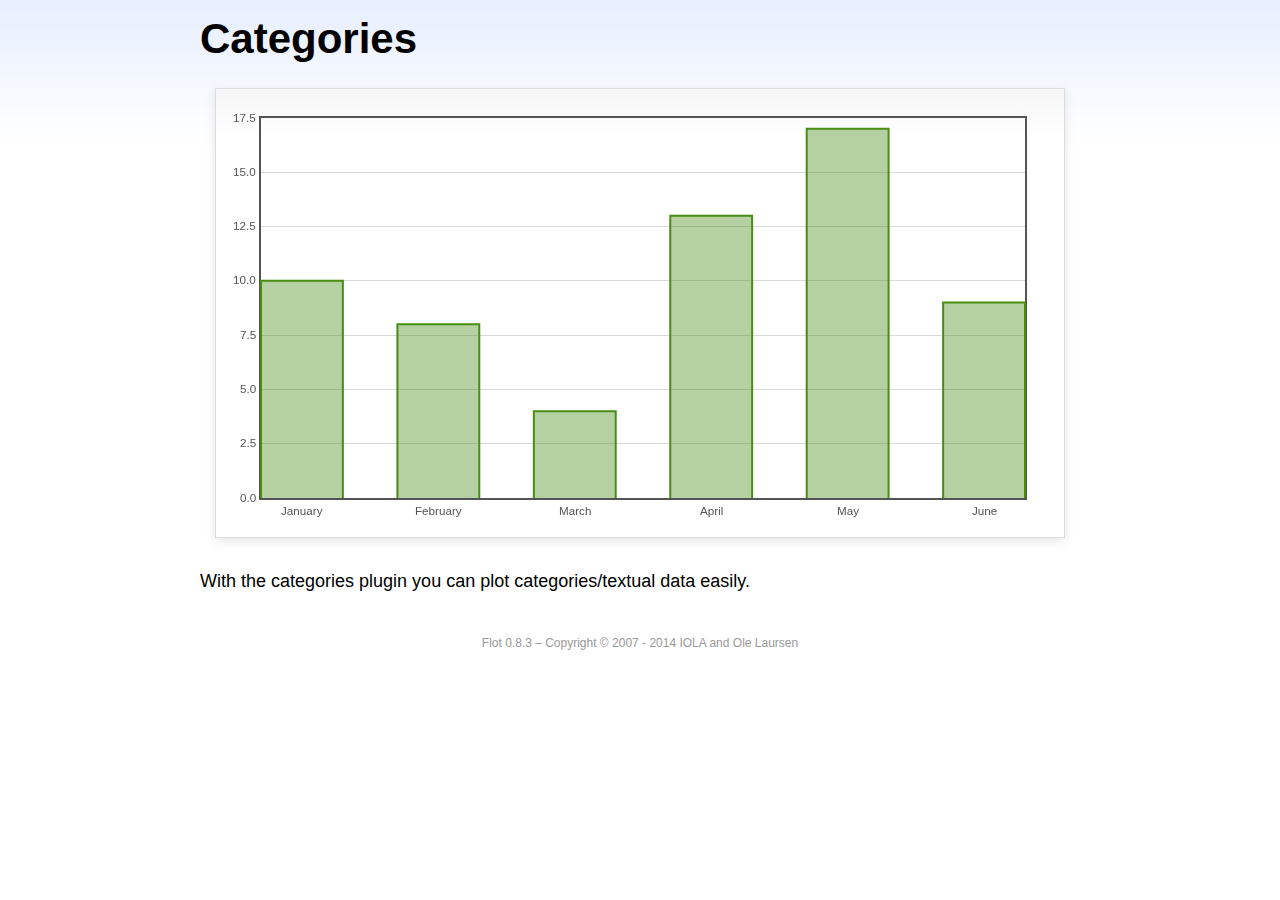
<file: LitkeyDemo/assets/libs/flot/examples/categories/index.html>
<!DOCTYPE html PUBLIC "-//W3C//DTD HTML 4.01//EN" "http://www.w3.org/TR/html4/strict.dtd">
<html>
<head>
	<meta http-equiv="Content-Type" content="text/html; charset=utf-8">
	<title>Flot Examples: Categories</title>
	<link href="../examples.css" rel="stylesheet" type="text/css">
	<!--[if lte IE 8]><script language="javascript" type="text/javascript" src="../../excanvas.min.js"></script><![endif]-->
	<script language="javascript" type="text/javascript" src="../../jquery.js"></script>
	<script language="javascript" type="text/javascript" src="../../jquery.flot.js"></script>
	<script language="javascript" type="text/javascript" src="../../jquery.flot.categories.js"></script>
	<script type="text/javascript">

	$(function() {

		var data = [ ["January", 10], ["February", 8], ["March", 4], ["April", 13], ["May", 17], ["June", 9] ];

		$.plot("#placeholder", [ data ], {
			series: {
				bars: {
					show: true,
					barWidth: 0.6,
					align: "center"
				}
			},
			xaxis: {
				mode: "categories",
				tickLength: 0
			}
		});

		// Add the Flot version string to the footer

		$("#footer").prepend("Flot " + $.plot.version + " &ndash; ");
	});

	</script>
</head>
<body>

	<div id="header">
		<h2>Categories</h2>
	</div>

	<div id="content">

		<div class="demo-container">
			<div id="placeholder" class="demo-placeholder"></div>
		</div>

		<p>With the categories plugin you can plot categories/textual data easily.</p>

	</div>

	<div id="footer">
		Copyright &copy; 2007 - 2014 IOLA and Ole Laursen
	</div>

</body>
</html>
</file>
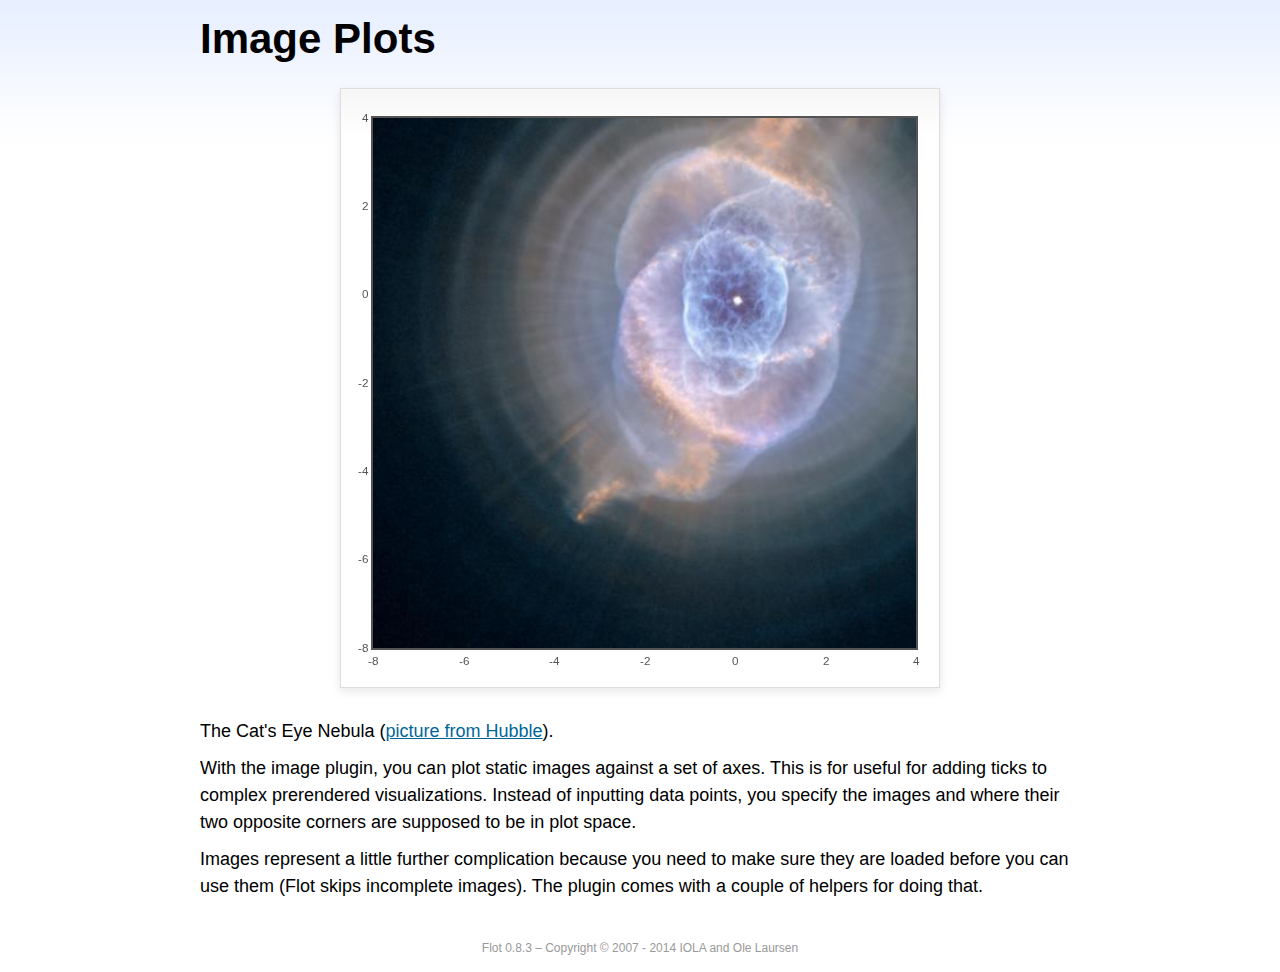
<file: LitkeyDemo/assets/libs/flot/examples/image/index.html>
<!DOCTYPE html PUBLIC "-//W3C//DTD HTML 4.01//EN" "http://www.w3.org/TR/html4/strict.dtd">
<html>
<head>
	<meta http-equiv="Content-Type" content="text/html; charset=utf-8">
	<title>Flot Examples: Image Plots</title>
	<link href="../examples.css" rel="stylesheet" type="text/css">
	<!--[if lte IE 8]><script language="javascript" type="text/javascript" src="../../excanvas.min.js"></script><![endif]-->
	<script language="javascript" type="text/javascript" src="../../jquery.js"></script>
	<script language="javascript" type="text/javascript" src="../../jquery.flot.js"></script>
	<script language="javascript" type="text/javascript" src="../../jquery.flot.image.js"></script>
	<script type="text/javascript">

	$(function() {

		var data = [[["hs-2004-27-a-large-web.jpg", -10, -10, 10, 10]]];

		var options = {
			series: {
				images: {
					show: true
				}
			},
			xaxis: {
				min: -8,
				max: 4
			},
			yaxis: {
				min: -8,
				max: 4
			}
		};

		$.plot.image.loadDataImages(data, options, function () {
			$.plot("#placeholder", data, options);
		});

		// Add the Flot version string to the footer

		$("#footer").prepend("Flot " + $.plot.version + " &ndash; ");
	});

	</script>
</head>
<body>

	<div id="header">
		<h2>Image Plots</h2>
	</div>

	<div id="content">

		<div class="demo-container" style="width:600px;height:600px;">
			<div id="placeholder" class="demo-placeholder"></div>
		</div>

		<p>The Cat's Eye Nebula (<a href="http://hubblesite.org/gallery/album/nebula/pr2004027a/">picture from Hubble</a>).</p>

		<p>With the image plugin, you can plot static images against a set of axes. This is for useful for adding ticks to complex prerendered visualizations. Instead of inputting data points, you specify the images and where their two opposite corners are supposed to be in plot space.</p>

		<p>Images represent a little further complication because you need to make sure they are loaded before you can use them (Flot skips incomplete images). The plugin comes with a couple of helpers for doing that.</p>

	</div>

	<div id="footer">
		Copyright &copy; 2007 - 2014 IOLA and Ole Laursen
	</div>

</body>
</html>
</file>
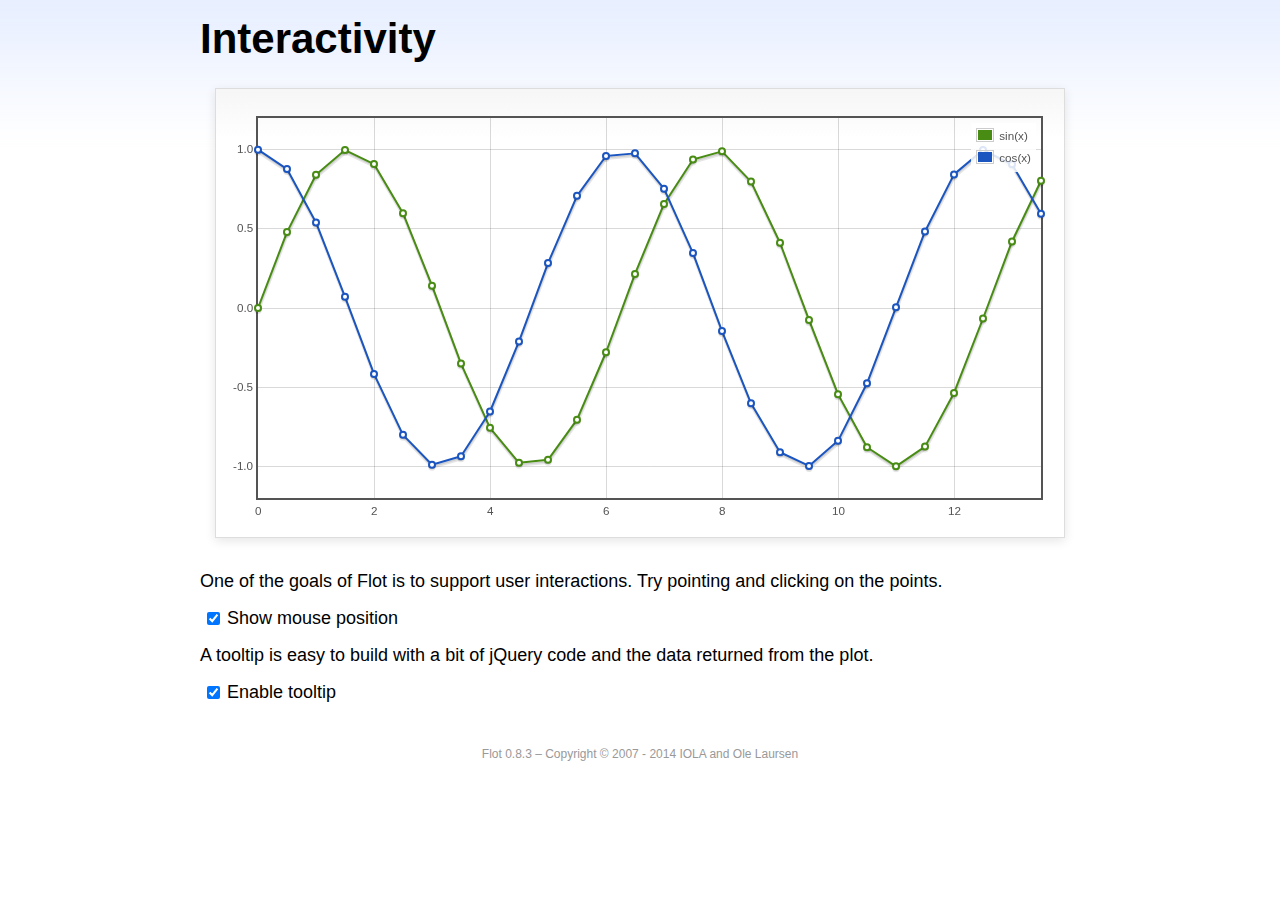
<file: LitkeyDemo/assets/libs/flot/examples/interacting/index.html>
<!DOCTYPE html PUBLIC "-//W3C//DTD HTML 4.01//EN" "http://www.w3.org/TR/html4/strict.dtd">
<html>
<head>
	<meta http-equiv="Content-Type" content="text/html; charset=utf-8">
	<title>Flot Examples: Interactivity</title>
	<link href="../examples.css" rel="stylesheet" type="text/css">
	<!--[if lte IE 8]><script language="javascript" type="text/javascript" src="../../excanvas.min.js"></script><![endif]-->
	<script language="javascript" type="text/javascript" src="../../jquery.js"></script>
	<script language="javascript" type="text/javascript" src="../../jquery.flot.js"></script>
	<script type="text/javascript">

	$(function() {

		var sin = [],
			cos = [];

		for (var i = 0; i < 14; i += 0.5) {
			sin.push([i, Math.sin(i)]);
			cos.push([i, Math.cos(i)]);
		}

		var plot = $.plot("#placeholder", [
			{ data: sin, label: "sin(x)"},
			{ data: cos, label: "cos(x)"}
		], {
			series: {
				lines: {
					show: true
				},
				points: {
					show: true
				}
			},
			grid: {
				hoverable: true,
				clickable: true
			},
			yaxis: {
				min: -1.2,
				max: 1.2
			}
		});

		$("<div id='tooltip'></div>").css({
			position: "absolute",
			display: "none",
			border: "1px solid #fdd",
			padding: "2px",
			"background-color": "#fee",
			opacity: 0.80
		}).appendTo("body");

		$("#placeholder").bind("plothover", function (event, pos, item) {

			if ($("#enablePosition:checked").length > 0) {
				var str = "(" + pos.x.toFixed(2) + ", " + pos.y.toFixed(2) + ")";
				$("#hoverdata").text(str);
			}

			if ($("#enableTooltip:checked").length > 0) {
				if (item) {
					var x = item.datapoint[0].toFixed(2),
						y = item.datapoint[1].toFixed(2);

					$("#tooltip").html(item.series.label + " of " + x + " = " + y)
						.css({top: item.pageY+5, left: item.pageX+5})
						.fadeIn(200);
				} else {
					$("#tooltip").hide();
				}
			}
		});

		$("#placeholder").bind("plotclick", function (event, pos, item) {
			if (item) {
				$("#clickdata").text(" - click point " + item.dataIndex + " in " + item.series.label);
				plot.highlight(item.series, item.datapoint);
			}
		});

		// Add the Flot version string to the footer

		$("#footer").prepend("Flot " + $.plot.version + " &ndash; ");
	});

	</script>
</head>
<body>
	<div id="header">
		<h2>Interactivity</h2>
	</div>

	<div id="content">

		<div class="demo-container">
			<div id="placeholder" class="demo-placeholder"></div>
		</div>

		<p>One of the goals of Flot is to support user interactions. Try pointing and clicking on the points.</p>

		<p>
			<label><input id="enablePosition" type="checkbox" checked="checked"></input>Show mouse position</label>
			<span id="hoverdata"></span>
			<span id="clickdata"></span>
		</p>

		<p>A tooltip is easy to build with a bit of jQuery code and the data returned from the plot.</p>

		<p><label><input id="enableTooltip" type="checkbox" checked="checked"></input>Enable tooltip</label></p>

	</div>

	<div id="footer">
		Copyright &copy; 2007 - 2014 IOLA and Ole Laursen
	</div>

</body>
</html>
</file>
<file: LitkeyDemo/assets/libs/flot/examples/examples.css>
* {	padding: 0; margin: 0; vertical-align: top; }

body {
	background: url(background.png) repeat-x;
	font: 18px/1.5em "proxima-nova", Helvetica, Arial, sans-serif;
}

a {	color: #069; }
a:hover { color: #28b; }

h2 {
	margin-top: 15px;
	font: normal 32px "omnes-pro", Helvetica, Arial, sans-serif;
}

h3 {
	margin-left: 30px;
	font: normal 26px "omnes-pro", Helvetica, Arial, sans-serif;
	color: #666;
}

p {
	margin-top: 10px;
}

button {
	font-size: 18px;
	padding: 1px 7px;
}

input {
	font-size: 18px;
}

input[type=checkbox] {
	margin: 7px;
}

#header {
	position: relative;
	width: 900px;
	margin: auto;
}

#header h2 {
	margin-left: 10px;
	vertical-align: middle;
	font-size: 42px;
	font-weight: bold;
	text-decoration: none;
	color: #000;
}

#content {
	width: 880px;
	margin: 0 auto;
	padding: 10px;
}

#footer {
	margin-top: 25px;
	margin-bottom: 10px;
	text-align: center;
	font-size: 12px;
	color: #999;
}

.demo-container {
	box-sizing: border-box;
	width: 850px;
	height: 450px;
	padding: 20px 15px 15px 15px;
	margin: 15px auto 30px auto;
	border: 1px solid #ddd;
	background: #fff;
	background: linear-gradient(#f6f6f6 0, #fff 50px);
	background: -o-linear-gradient(#f6f6f6 0, #fff 50px);
	background: -ms-linear-gradient(#f6f6f6 0, #fff 50px);
	background: -moz-linear-gradient(#f6f6f6 0, #fff 50px);
	background: -webkit-linear-gradient(#f6f6f6 0, #fff 50px);
	box-shadow: 0 3px 10px rgba(0,0,0,0.15);
	-o-box-shadow: 0 3px 10px rgba(0,0,0,0.1);
	-ms-box-shadow: 0 3px 10px rgba(0,0,0,0.1);
	-moz-box-shadow: 0 3px 10px rgba(0,0,0,0.1);
	-webkit-box-shadow: 0 3px 10px rgba(0,0,0,0.1);
}

.demo-placeholder {
	width: 100%;
	height: 100%;
	font-size: 14px;
	line-height: 1.2em;
}

.legend table {
	border-spacing: 5px;
}
</file>
